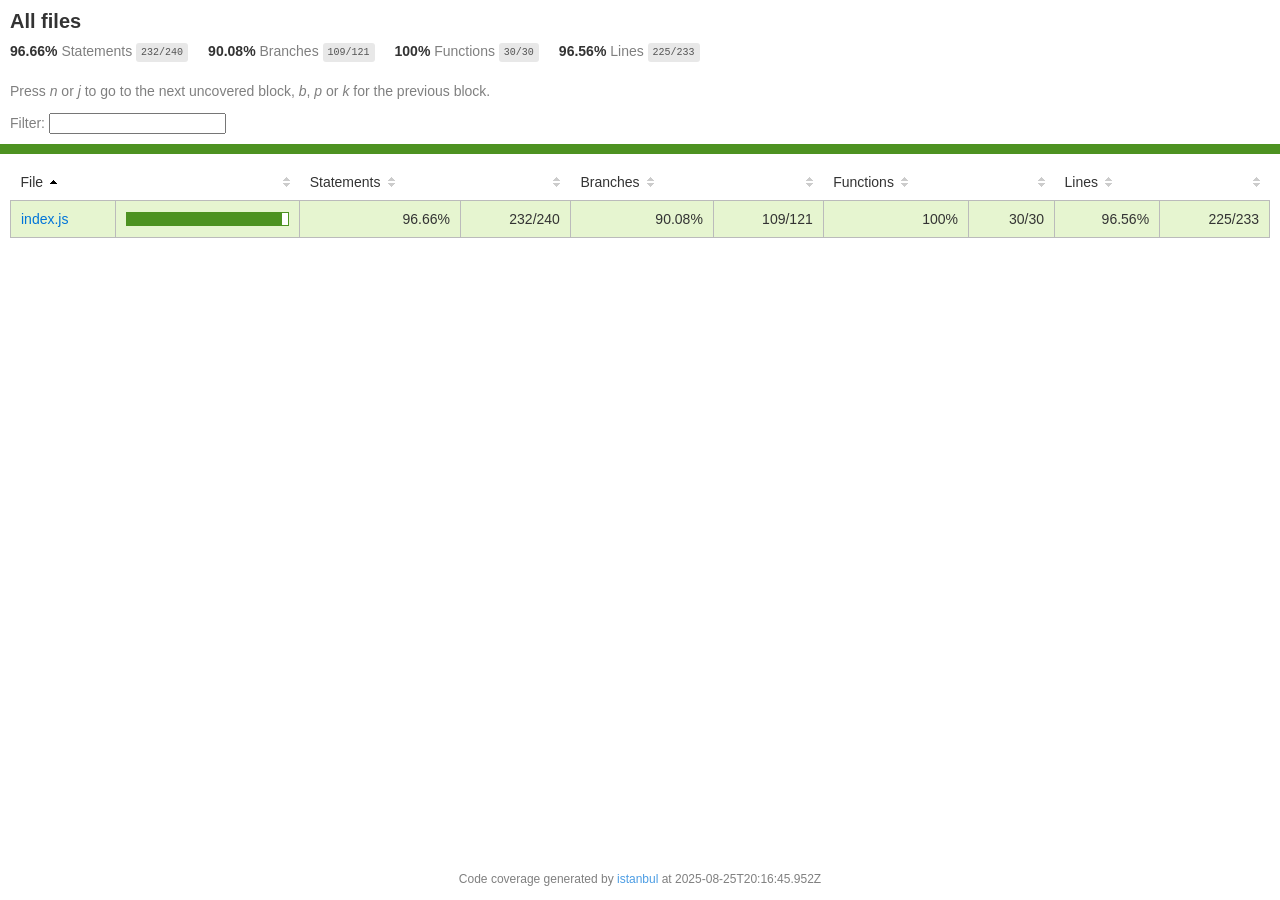
<file: BACKEND/node_modules/kareem/coverage/lcov-report/index.html>
<!doctype html>
<html lang="en">

<head>
    <title>Code coverage report for All files</title>
    <meta charset="utf-8" />
    <link rel="stylesheet" href="prettify.css" />
    <link rel="stylesheet" href="base.css" />
    <link rel="shortcut icon" type="image/x-icon" href="favicon.png" />
    <meta name="viewport" content="width=device-width, initial-scale=1" />
    <style type='text/css'>
        .coverage-summary .sorter {
            background-image: url(sort-arrow-sprite.png);
        }
    </style>
</head>
    
<body>
<div class='wrapper'>
    <div class='pad1'>
        <h1>All files</h1>
        <div class='clearfix'>
            
            <div class='fl pad1y space-right2'>
                <span class="strong">96.66% </span>
                <span class="quiet">Statements</span>
                <span class='fraction'>232/240</span>
            </div>
        
            
            <div class='fl pad1y space-right2'>
                <span class="strong">90.08% </span>
                <span class="quiet">Branches</span>
                <span class='fraction'>109/121</span>
            </div>
        
            
            <div class='fl pad1y space-right2'>
                <span class="strong">100% </span>
                <span class="quiet">Functions</span>
                <span class='fraction'>30/30</span>
            </div>
        
            
            <div class='fl pad1y space-right2'>
                <span class="strong">96.56% </span>
                <span class="quiet">Lines</span>
                <span class='fraction'>225/233</span>
            </div>
        
            
        </div>
        <p class="quiet">
            Press <em>n</em> or <em>j</em> to go to the next uncovered block, <em>b</em>, <em>p</em> or <em>k</em> for the previous block.
        </p>
        <template id="filterTemplate">
            <div class="quiet">
                Filter:
                <input type="search" id="fileSearch">
            </div>
        </template>
    </div>
    <div class='status-line high'></div>
    <div class="pad1">
<table class="coverage-summary">
<thead>
<tr>
   <th data-col="file" data-fmt="html" data-html="true" class="file">File</th>
   <th data-col="pic" data-type="number" data-fmt="html" data-html="true" class="pic"></th>
   <th data-col="statements" data-type="number" data-fmt="pct" class="pct">Statements</th>
   <th data-col="statements_raw" data-type="number" data-fmt="html" class="abs"></th>
   <th data-col="branches" data-type="number" data-fmt="pct" class="pct">Branches</th>
   <th data-col="branches_raw" data-type="number" data-fmt="html" class="abs"></th>
   <th data-col="functions" data-type="number" data-fmt="pct" class="pct">Functions</th>
   <th data-col="functions_raw" data-type="number" data-fmt="html" class="abs"></th>
   <th data-col="lines" data-type="number" data-fmt="pct" class="pct">Lines</th>
   <th data-col="lines_raw" data-type="number" data-fmt="html" class="abs"></th>
</tr>
</thead>
<tbody><tr>
	<td class="file high" data-value="index.js"><a href="index.js.html">index.js</a></td>
	<td data-value="96.66" class="pic high">
	<div class="chart"><div class="cover-fill" style="width: 96%"></div><div class="cover-empty" style="width: 4%"></div></div>
	</td>
	<td data-value="96.66" class="pct high">96.66%</td>
	<td data-value="240" class="abs high">232/240</td>
	<td data-value="90.08" class="pct high">90.08%</td>
	<td data-value="121" class="abs high">109/121</td>
	<td data-value="100" class="pct high">100%</td>
	<td data-value="30" class="abs high">30/30</td>
	<td data-value="96.56" class="pct high">96.56%</td>
	<td data-value="233" class="abs high">225/233</td>
	</tr>

</tbody>
</table>
</div>
                <div class='push'></div><!-- for sticky footer -->
            </div><!-- /wrapper -->
            <div class='footer quiet pad2 space-top1 center small'>
                Code coverage generated by
                <a href="https://istanbul.js.org/" target="_blank" rel="noopener noreferrer">istanbul</a>
                at 2025-08-25T20:16:45.952Z
            </div>
        <script src="prettify.js"></script>
        <script>
            window.onload = function () {
                prettyPrint();
            };
        </script>
        <script src="sorter.js"></script>
        <script src="block-navigation.js"></script>
    </body>
</html>
</file>
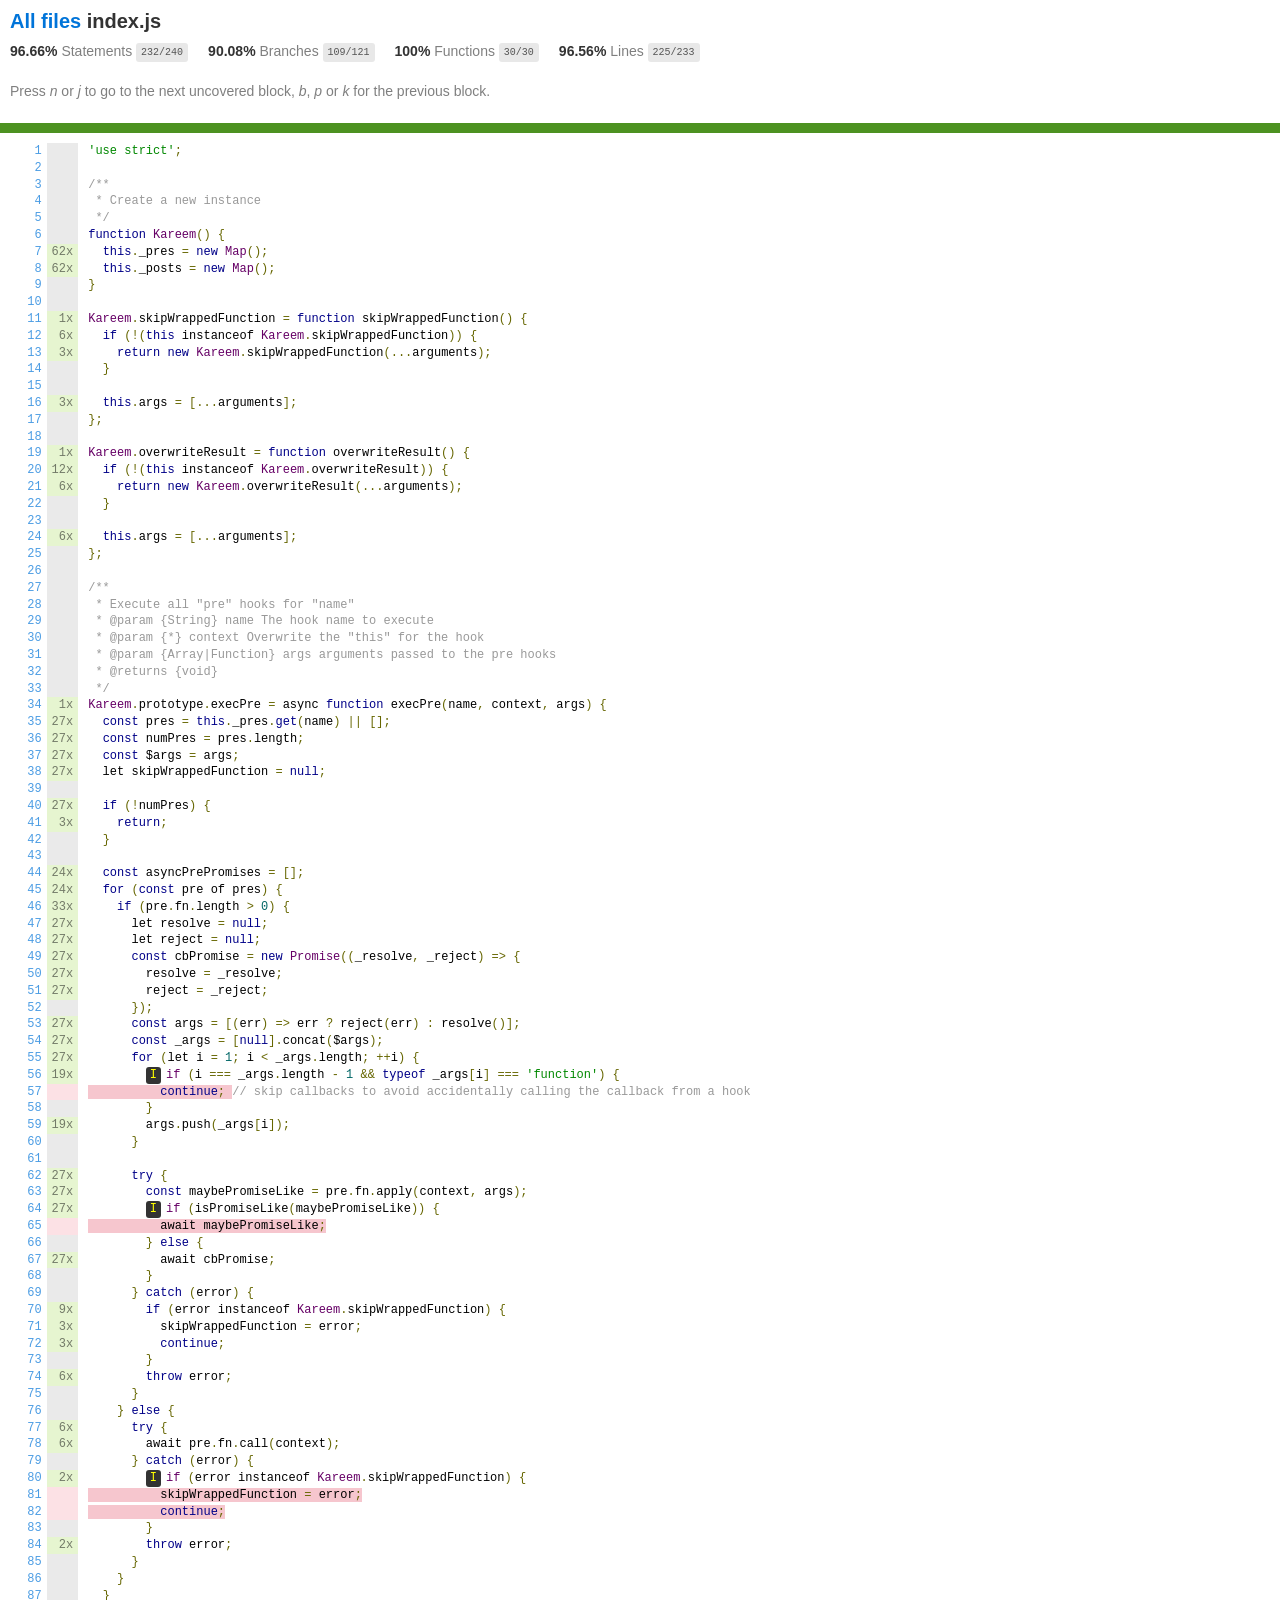
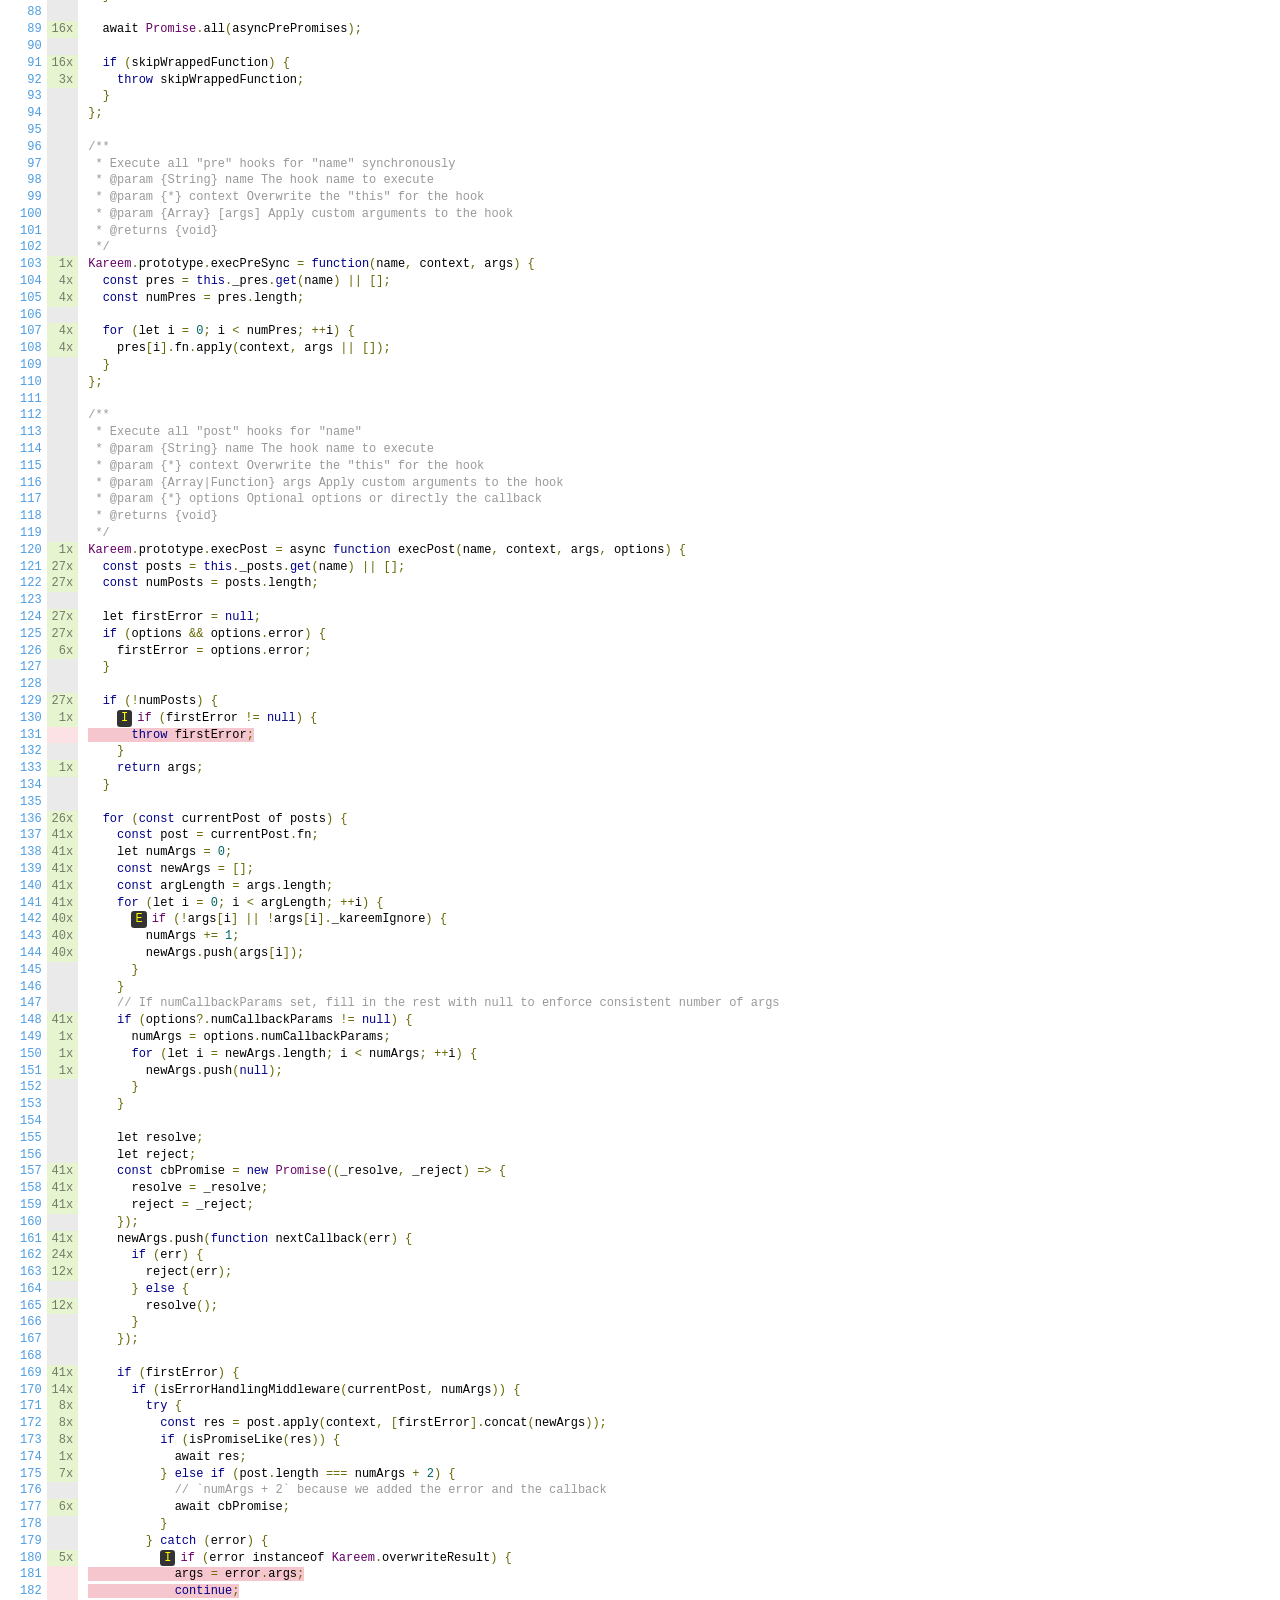
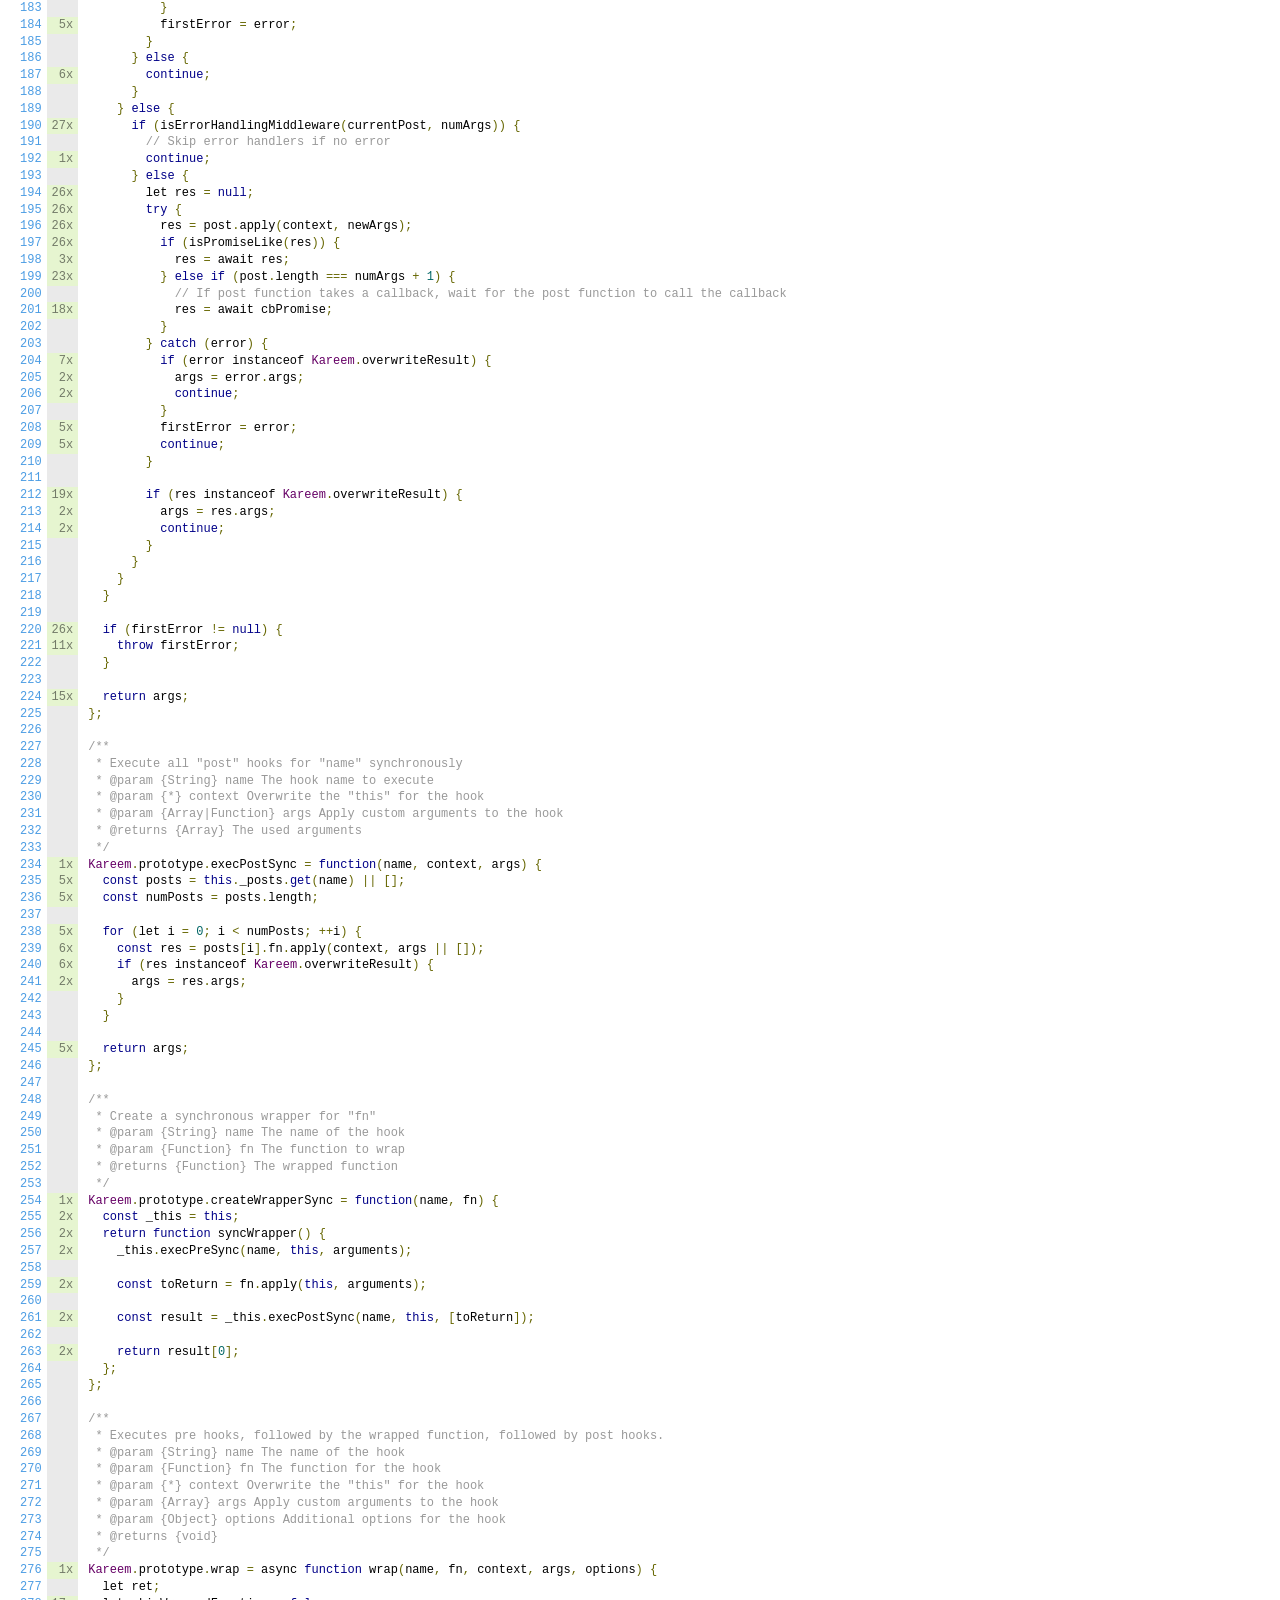
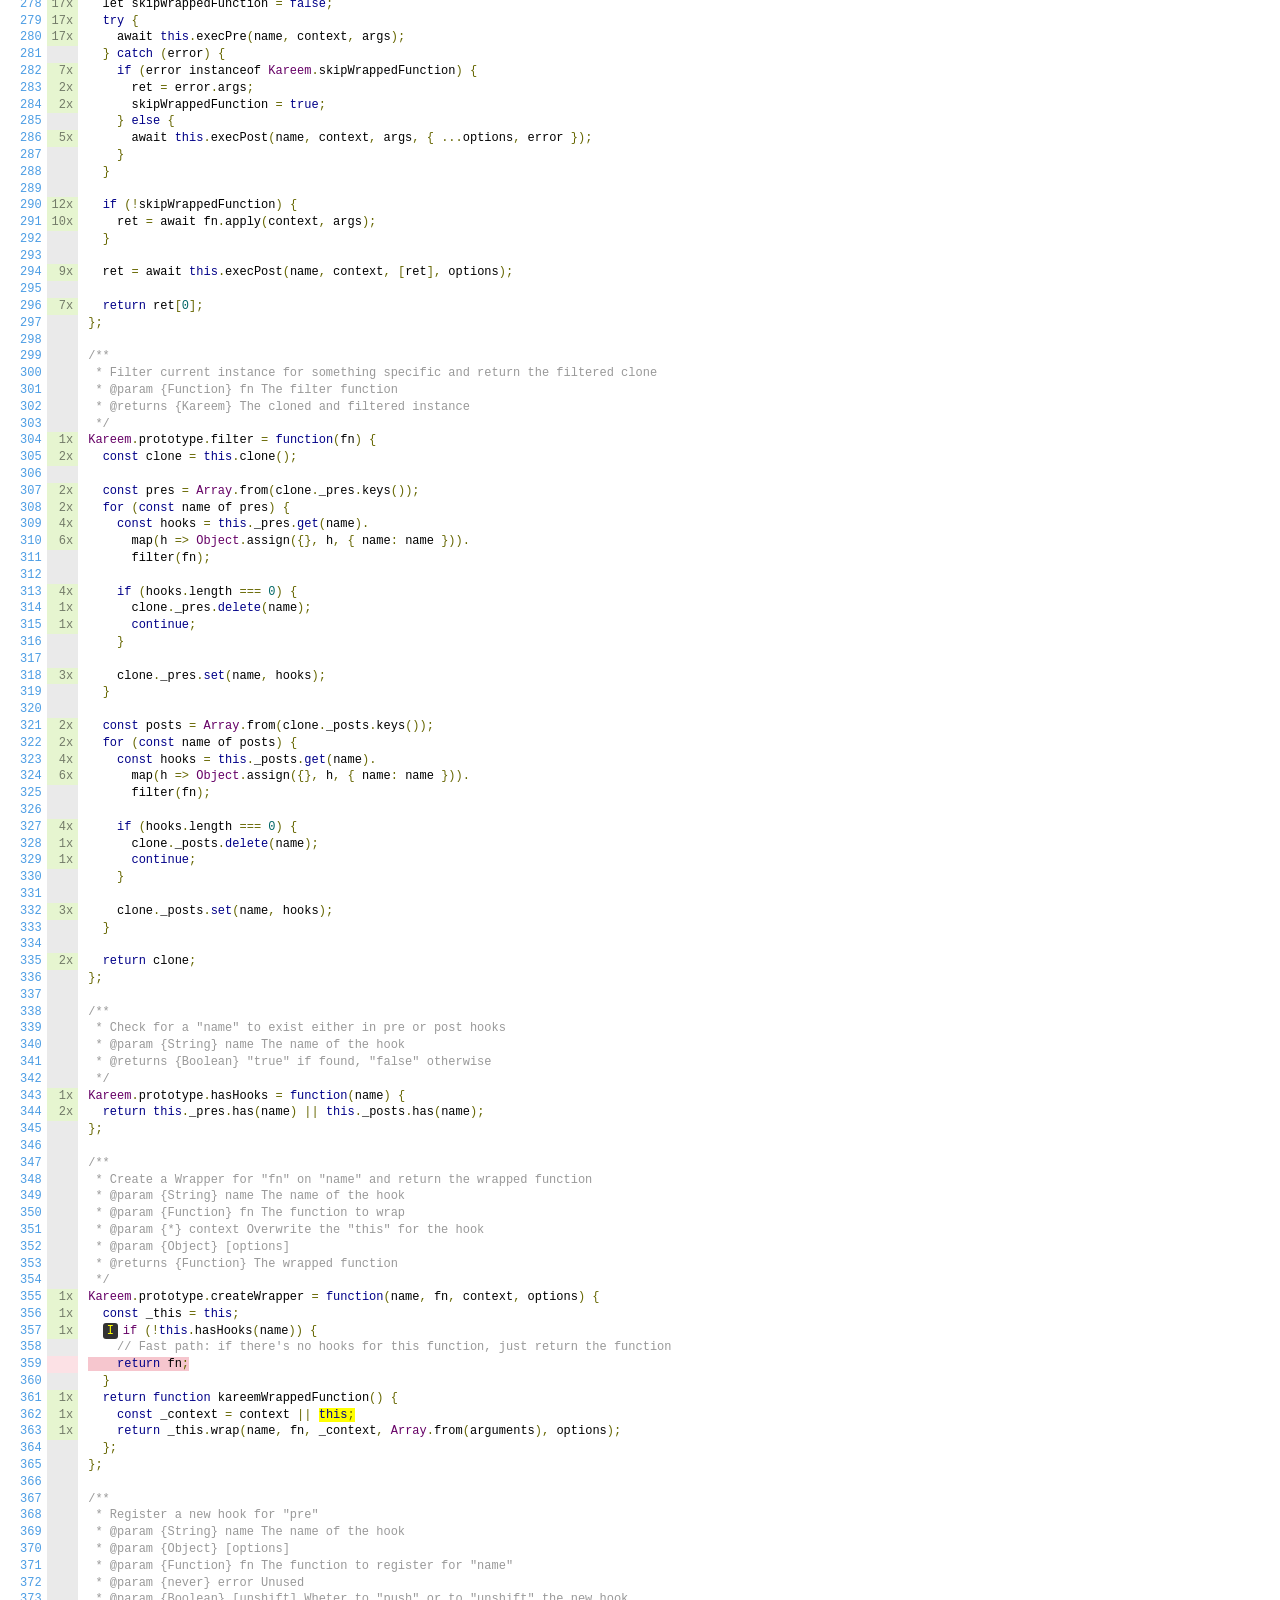
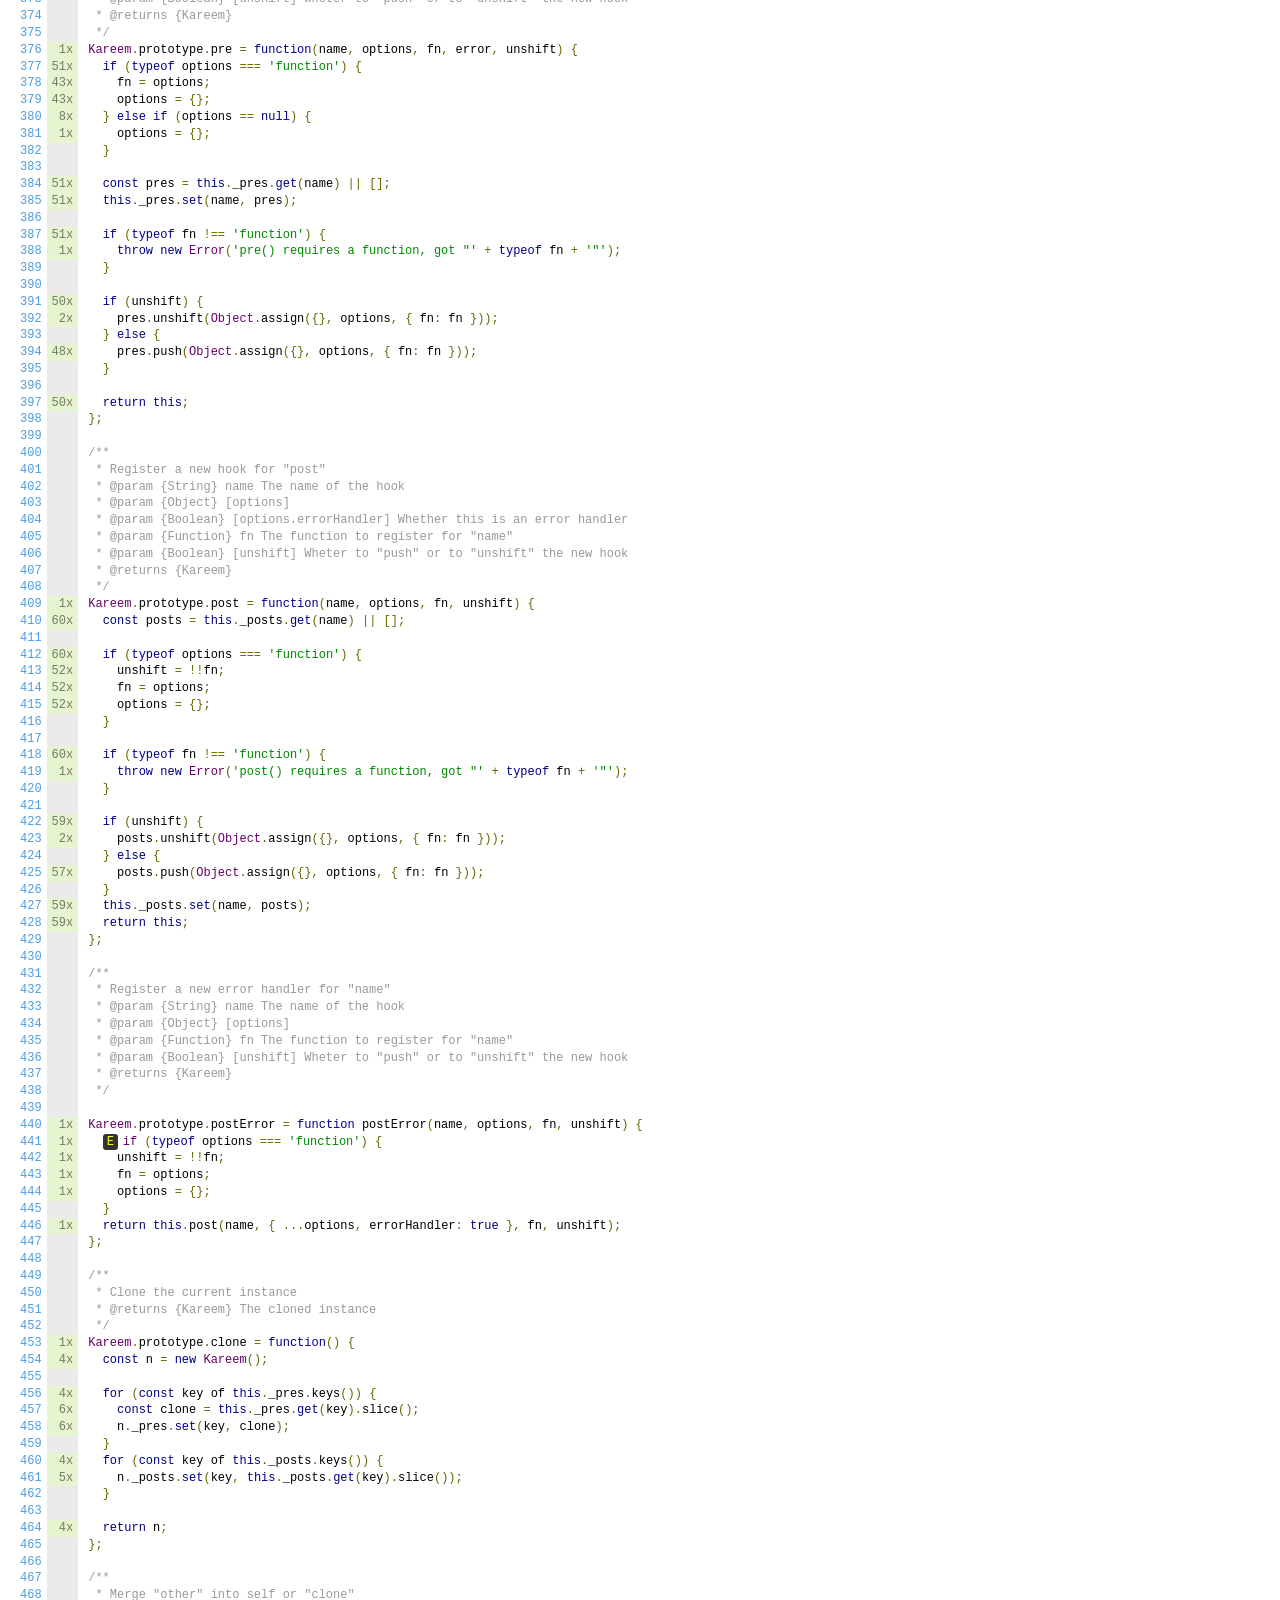
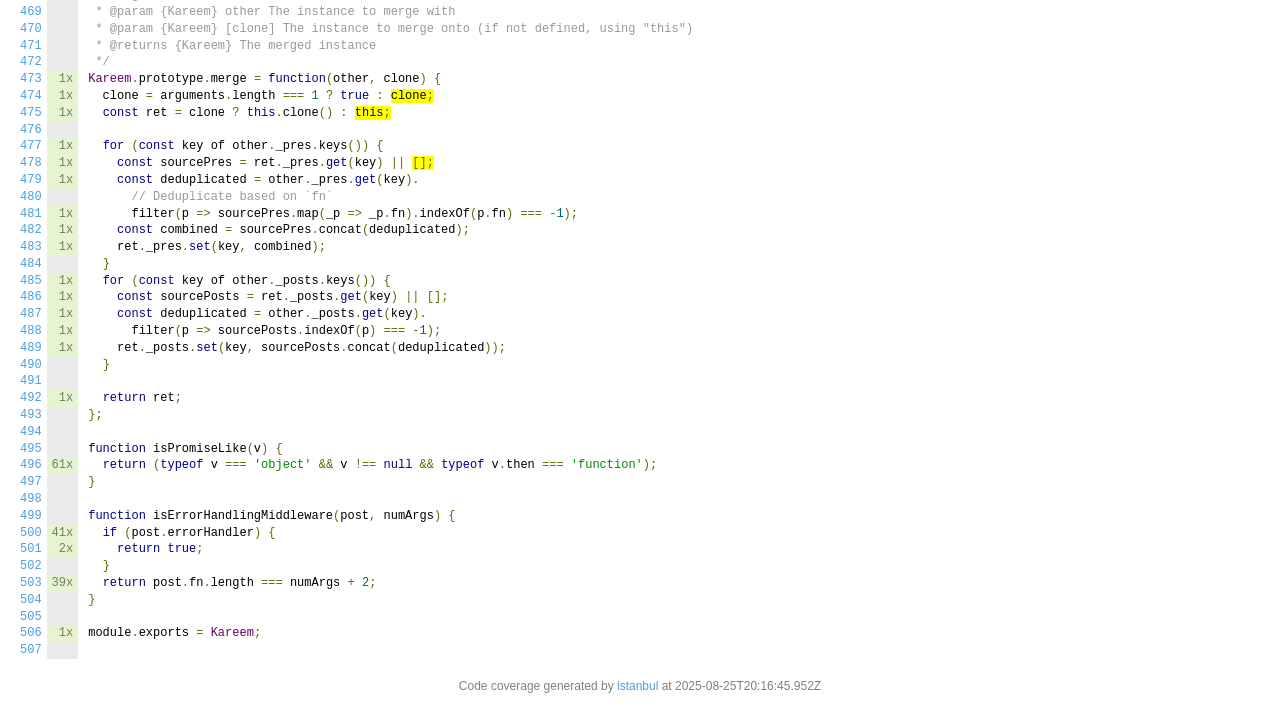
<file: BACKEND/node_modules/kareem/coverage/lcov-report/index.js.html>
<!doctype html>
<html lang="en">

<head>
    <title>Code coverage report for index.js</title>
    <meta charset="utf-8" />
    <link rel="stylesheet" href="prettify.css" />
    <link rel="stylesheet" href="base.css" />
    <link rel="shortcut icon" type="image/x-icon" href="favicon.png" />
    <meta name="viewport" content="width=device-width, initial-scale=1" />
    <style type='text/css'>
        .coverage-summary .sorter {
            background-image: url(sort-arrow-sprite.png);
        }
    </style>
</head>
    
<body>
<div class='wrapper'>
    <div class='pad1'>
        <h1><a href="index.html">All files</a> index.js</h1>
        <div class='clearfix'>
            
            <div class='fl pad1y space-right2'>
                <span class="strong">96.66% </span>
                <span class="quiet">Statements</span>
                <span class='fraction'>232/240</span>
            </div>
        
            
            <div class='fl pad1y space-right2'>
                <span class="strong">90.08% </span>
                <span class="quiet">Branches</span>
                <span class='fraction'>109/121</span>
            </div>
        
            
            <div class='fl pad1y space-right2'>
                <span class="strong">100% </span>
                <span class="quiet">Functions</span>
                <span class='fraction'>30/30</span>
            </div>
        
            
            <div class='fl pad1y space-right2'>
                <span class="strong">96.56% </span>
                <span class="quiet">Lines</span>
                <span class='fraction'>225/233</span>
            </div>
        
            
        </div>
        <p class="quiet">
            Press <em>n</em> or <em>j</em> to go to the next uncovered block, <em>b</em>, <em>p</em> or <em>k</em> for the previous block.
        </p>
        <template id="filterTemplate">
            <div class="quiet">
                Filter:
                <input type="search" id="fileSearch">
            </div>
        </template>
    </div>
    <div class='status-line high'></div>
    <pre><table class="coverage">
<tr><td class="line-count quiet"><a name='L1'></a><a href='#L1'>1</a>
<a name='L2'></a><a href='#L2'>2</a>
<a name='L3'></a><a href='#L3'>3</a>
<a name='L4'></a><a href='#L4'>4</a>
<a name='L5'></a><a href='#L5'>5</a>
<a name='L6'></a><a href='#L6'>6</a>
<a name='L7'></a><a href='#L7'>7</a>
<a name='L8'></a><a href='#L8'>8</a>
<a name='L9'></a><a href='#L9'>9</a>
<a name='L10'></a><a href='#L10'>10</a>
<a name='L11'></a><a href='#L11'>11</a>
<a name='L12'></a><a href='#L12'>12</a>
<a name='L13'></a><a href='#L13'>13</a>
<a name='L14'></a><a href='#L14'>14</a>
<a name='L15'></a><a href='#L15'>15</a>
<a name='L16'></a><a href='#L16'>16</a>
<a name='L17'></a><a href='#L17'>17</a>
<a name='L18'></a><a href='#L18'>18</a>
<a name='L19'></a><a href='#L19'>19</a>
<a name='L20'></a><a href='#L20'>20</a>
<a name='L21'></a><a href='#L21'>21</a>
<a name='L22'></a><a href='#L22'>22</a>
<a name='L23'></a><a href='#L23'>23</a>
<a name='L24'></a><a href='#L24'>24</a>
<a name='L25'></a><a href='#L25'>25</a>
<a name='L26'></a><a href='#L26'>26</a>
<a name='L27'></a><a href='#L27'>27</a>
<a name='L28'></a><a href='#L28'>28</a>
<a name='L29'></a><a href='#L29'>29</a>
<a name='L30'></a><a href='#L30'>30</a>
<a name='L31'></a><a href='#L31'>31</a>
<a name='L32'></a><a href='#L32'>32</a>
<a name='L33'></a><a href='#L33'>33</a>
<a name='L34'></a><a href='#L34'>34</a>
<a name='L35'></a><a href='#L35'>35</a>
<a name='L36'></a><a href='#L36'>36</a>
<a name='L37'></a><a href='#L37'>37</a>
<a name='L38'></a><a href='#L38'>38</a>
<a name='L39'></a><a href='#L39'>39</a>
<a name='L40'></a><a href='#L40'>40</a>
<a name='L41'></a><a href='#L41'>41</a>
<a name='L42'></a><a href='#L42'>42</a>
<a name='L43'></a><a href='#L43'>43</a>
<a name='L44'></a><a href='#L44'>44</a>
<a name='L45'></a><a href='#L45'>45</a>
<a name='L46'></a><a href='#L46'>46</a>
<a name='L47'></a><a href='#L47'>47</a>
<a name='L48'></a><a href='#L48'>48</a>
<a name='L49'></a><a href='#L49'>49</a>
<a name='L50'></a><a href='#L50'>50</a>
<a name='L51'></a><a href='#L51'>51</a>
<a name='L52'></a><a href='#L52'>52</a>
<a name='L53'></a><a href='#L53'>53</a>
<a name='L54'></a><a href='#L54'>54</a>
<a name='L55'></a><a href='#L55'>55</a>
<a name='L56'></a><a href='#L56'>56</a>
<a name='L57'></a><a href='#L57'>57</a>
<a name='L58'></a><a href='#L58'>58</a>
<a name='L59'></a><a href='#L59'>59</a>
<a name='L60'></a><a href='#L60'>60</a>
<a name='L61'></a><a href='#L61'>61</a>
<a name='L62'></a><a href='#L62'>62</a>
<a name='L63'></a><a href='#L63'>63</a>
<a name='L64'></a><a href='#L64'>64</a>
<a name='L65'></a><a href='#L65'>65</a>
<a name='L66'></a><a href='#L66'>66</a>
<a name='L67'></a><a href='#L67'>67</a>
<a name='L68'></a><a href='#L68'>68</a>
<a name='L69'></a><a href='#L69'>69</a>
<a name='L70'></a><a href='#L70'>70</a>
<a name='L71'></a><a href='#L71'>71</a>
<a name='L72'></a><a href='#L72'>72</a>
<a name='L73'></a><a href='#L73'>73</a>
<a name='L74'></a><a href='#L74'>74</a>
<a name='L75'></a><a href='#L75'>75</a>
<a name='L76'></a><a href='#L76'>76</a>
<a name='L77'></a><a href='#L77'>77</a>
<a name='L78'></a><a href='#L78'>78</a>
<a name='L79'></a><a href='#L79'>79</a>
<a name='L80'></a><a href='#L80'>80</a>
<a name='L81'></a><a href='#L81'>81</a>
<a name='L82'></a><a href='#L82'>82</a>
<a name='L83'></a><a href='#L83'>83</a>
<a name='L84'></a><a href='#L84'>84</a>
<a name='L85'></a><a href='#L85'>85</a>
<a name='L86'></a><a href='#L86'>86</a>
<a name='L87'></a><a href='#L87'>87</a>
<a name='L88'></a><a href='#L88'>88</a>
<a name='L89'></a><a href='#L89'>89</a>
<a name='L90'></a><a href='#L90'>90</a>
<a name='L91'></a><a href='#L91'>91</a>
<a name='L92'></a><a href='#L92'>92</a>
<a name='L93'></a><a href='#L93'>93</a>
<a name='L94'></a><a href='#L94'>94</a>
<a name='L95'></a><a href='#L95'>95</a>
<a name='L96'></a><a href='#L96'>96</a>
<a name='L97'></a><a href='#L97'>97</a>
<a name='L98'></a><a href='#L98'>98</a>
<a name='L99'></a><a href='#L99'>99</a>
<a name='L100'></a><a href='#L100'>100</a>
<a name='L101'></a><a href='#L101'>101</a>
<a name='L102'></a><a href='#L102'>102</a>
<a name='L103'></a><a href='#L103'>103</a>
<a name='L104'></a><a href='#L104'>104</a>
<a name='L105'></a><a href='#L105'>105</a>
<a name='L106'></a><a href='#L106'>106</a>
<a name='L107'></a><a href='#L107'>107</a>
<a name='L108'></a><a href='#L108'>108</a>
<a name='L109'></a><a href='#L109'>109</a>
<a name='L110'></a><a href='#L110'>110</a>
<a name='L111'></a><a href='#L111'>111</a>
<a name='L112'></a><a href='#L112'>112</a>
<a name='L113'></a><a href='#L113'>113</a>
<a name='L114'></a><a href='#L114'>114</a>
<a name='L115'></a><a href='#L115'>115</a>
<a name='L116'></a><a href='#L116'>116</a>
<a name='L117'></a><a href='#L117'>117</a>
<a name='L118'></a><a href='#L118'>118</a>
<a name='L119'></a><a href='#L119'>119</a>
<a name='L120'></a><a href='#L120'>120</a>
<a name='L121'></a><a href='#L121'>121</a>
<a name='L122'></a><a href='#L122'>122</a>
<a name='L123'></a><a href='#L123'>123</a>
<a name='L124'></a><a href='#L124'>124</a>
<a name='L125'></a><a href='#L125'>125</a>
<a name='L126'></a><a href='#L126'>126</a>
<a name='L127'></a><a href='#L127'>127</a>
<a name='L128'></a><a href='#L128'>128</a>
<a name='L129'></a><a href='#L129'>129</a>
<a name='L130'></a><a href='#L130'>130</a>
<a name='L131'></a><a href='#L131'>131</a>
<a name='L132'></a><a href='#L132'>132</a>
<a name='L133'></a><a href='#L133'>133</a>
<a name='L134'></a><a href='#L134'>134</a>
<a name='L135'></a><a href='#L135'>135</a>
<a name='L136'></a><a href='#L136'>136</a>
<a name='L137'></a><a href='#L137'>137</a>
<a name='L138'></a><a href='#L138'>138</a>
<a name='L139'></a><a href='#L139'>139</a>
<a name='L140'></a><a href='#L140'>140</a>
<a name='L141'></a><a href='#L141'>141</a>
<a name='L142'></a><a href='#L142'>142</a>
<a name='L143'></a><a href='#L143'>143</a>
<a name='L144'></a><a href='#L144'>144</a>
<a name='L145'></a><a href='#L145'>145</a>
<a name='L146'></a><a href='#L146'>146</a>
<a name='L147'></a><a href='#L147'>147</a>
<a name='L148'></a><a href='#L148'>148</a>
<a name='L149'></a><a href='#L149'>149</a>
<a name='L150'></a><a href='#L150'>150</a>
<a name='L151'></a><a href='#L151'>151</a>
<a name='L152'></a><a href='#L152'>152</a>
<a name='L153'></a><a href='#L153'>153</a>
<a name='L154'></a><a href='#L154'>154</a>
<a name='L155'></a><a href='#L155'>155</a>
<a name='L156'></a><a href='#L156'>156</a>
<a name='L157'></a><a href='#L157'>157</a>
<a name='L158'></a><a href='#L158'>158</a>
<a name='L159'></a><a href='#L159'>159</a>
<a name='L160'></a><a href='#L160'>160</a>
<a name='L161'></a><a href='#L161'>161</a>
<a name='L162'></a><a href='#L162'>162</a>
<a name='L163'></a><a href='#L163'>163</a>
<a name='L164'></a><a href='#L164'>164</a>
<a name='L165'></a><a href='#L165'>165</a>
<a name='L166'></a><a href='#L166'>166</a>
<a name='L167'></a><a href='#L167'>167</a>
<a name='L168'></a><a href='#L168'>168</a>
<a name='L169'></a><a href='#L169'>169</a>
<a name='L170'></a><a href='#L170'>170</a>
<a name='L171'></a><a href='#L171'>171</a>
<a name='L172'></a><a href='#L172'>172</a>
<a name='L173'></a><a href='#L173'>173</a>
<a name='L174'></a><a href='#L174'>174</a>
<a name='L175'></a><a href='#L175'>175</a>
<a name='L176'></a><a href='#L176'>176</a>
<a name='L177'></a><a href='#L177'>177</a>
<a name='L178'></a><a href='#L178'>178</a>
<a name='L179'></a><a href='#L179'>179</a>
<a name='L180'></a><a href='#L180'>180</a>
<a name='L181'></a><a href='#L181'>181</a>
<a name='L182'></a><a href='#L182'>182</a>
<a name='L183'></a><a href='#L183'>183</a>
<a name='L184'></a><a href='#L184'>184</a>
<a name='L185'></a><a href='#L185'>185</a>
<a name='L186'></a><a href='#L186'>186</a>
<a name='L187'></a><a href='#L187'>187</a>
<a name='L188'></a><a href='#L188'>188</a>
<a name='L189'></a><a href='#L189'>189</a>
<a name='L190'></a><a href='#L190'>190</a>
<a name='L191'></a><a href='#L191'>191</a>
<a name='L192'></a><a href='#L192'>192</a>
<a name='L193'></a><a href='#L193'>193</a>
<a name='L194'></a><a href='#L194'>194</a>
<a name='L195'></a><a href='#L195'>195</a>
<a name='L196'></a><a href='#L196'>196</a>
<a name='L197'></a><a href='#L197'>197</a>
<a name='L198'></a><a href='#L198'>198</a>
<a name='L199'></a><a href='#L199'>199</a>
<a name='L200'></a><a href='#L200'>200</a>
<a name='L201'></a><a href='#L201'>201</a>
<a name='L202'></a><a href='#L202'>202</a>
<a name='L203'></a><a href='#L203'>203</a>
<a name='L204'></a><a href='#L204'>204</a>
<a name='L205'></a><a href='#L205'>205</a>
<a name='L206'></a><a href='#L206'>206</a>
<a name='L207'></a><a href='#L207'>207</a>
<a name='L208'></a><a href='#L208'>208</a>
<a name='L209'></a><a href='#L209'>209</a>
<a name='L210'></a><a href='#L210'>210</a>
<a name='L211'></a><a href='#L211'>211</a>
<a name='L212'></a><a href='#L212'>212</a>
<a name='L213'></a><a href='#L213'>213</a>
<a name='L214'></a><a href='#L214'>214</a>
<a name='L215'></a><a href='#L215'>215</a>
<a name='L216'></a><a href='#L216'>216</a>
<a name='L217'></a><a href='#L217'>217</a>
<a name='L218'></a><a href='#L218'>218</a>
<a name='L219'></a><a href='#L219'>219</a>
<a name='L220'></a><a href='#L220'>220</a>
<a name='L221'></a><a href='#L221'>221</a>
<a name='L222'></a><a href='#L222'>222</a>
<a name='L223'></a><a href='#L223'>223</a>
<a name='L224'></a><a href='#L224'>224</a>
<a name='L225'></a><a href='#L225'>225</a>
<a name='L226'></a><a href='#L226'>226</a>
<a name='L227'></a><a href='#L227'>227</a>
<a name='L228'></a><a href='#L228'>228</a>
<a name='L229'></a><a href='#L229'>229</a>
<a name='L230'></a><a href='#L230'>230</a>
<a name='L231'></a><a href='#L231'>231</a>
<a name='L232'></a><a href='#L232'>232</a>
<a name='L233'></a><a href='#L233'>233</a>
<a name='L234'></a><a href='#L234'>234</a>
<a name='L235'></a><a href='#L235'>235</a>
<a name='L236'></a><a href='#L236'>236</a>
<a name='L237'></a><a href='#L237'>237</a>
<a name='L238'></a><a href='#L238'>238</a>
<a name='L239'></a><a href='#L239'>239</a>
<a name='L240'></a><a href='#L240'>240</a>
<a name='L241'></a><a href='#L241'>241</a>
<a name='L242'></a><a href='#L242'>242</a>
<a name='L243'></a><a href='#L243'>243</a>
<a name='L244'></a><a href='#L244'>244</a>
<a name='L245'></a><a href='#L245'>245</a>
<a name='L246'></a><a href='#L246'>246</a>
<a name='L247'></a><a href='#L247'>247</a>
<a name='L248'></a><a href='#L248'>248</a>
<a name='L249'></a><a href='#L249'>249</a>
<a name='L250'></a><a href='#L250'>250</a>
<a name='L251'></a><a href='#L251'>251</a>
<a name='L252'></a><a href='#L252'>252</a>
<a name='L253'></a><a href='#L253'>253</a>
<a name='L254'></a><a href='#L254'>254</a>
<a name='L255'></a><a href='#L255'>255</a>
<a name='L256'></a><a href='#L256'>256</a>
<a name='L257'></a><a href='#L257'>257</a>
<a name='L258'></a><a href='#L258'>258</a>
<a name='L259'></a><a href='#L259'>259</a>
<a name='L260'></a><a href='#L260'>260</a>
<a name='L261'></a><a href='#L261'>261</a>
<a name='L262'></a><a href='#L262'>262</a>
<a name='L263'></a><a href='#L263'>263</a>
<a name='L264'></a><a href='#L264'>264</a>
<a name='L265'></a><a href='#L265'>265</a>
<a name='L266'></a><a href='#L266'>266</a>
<a name='L267'></a><a href='#L267'>267</a>
<a name='L268'></a><a href='#L268'>268</a>
<a name='L269'></a><a href='#L269'>269</a>
<a name='L270'></a><a href='#L270'>270</a>
<a name='L271'></a><a href='#L271'>271</a>
<a name='L272'></a><a href='#L272'>272</a>
<a name='L273'></a><a href='#L273'>273</a>
<a name='L274'></a><a href='#L274'>274</a>
<a name='L275'></a><a href='#L275'>275</a>
<a name='L276'></a><a href='#L276'>276</a>
<a name='L277'></a><a href='#L277'>277</a>
<a name='L278'></a><a href='#L278'>278</a>
<a name='L279'></a><a href='#L279'>279</a>
<a name='L280'></a><a href='#L280'>280</a>
<a name='L281'></a><a href='#L281'>281</a>
<a name='L282'></a><a href='#L282'>282</a>
<a name='L283'></a><a href='#L283'>283</a>
<a name='L284'></a><a href='#L284'>284</a>
<a name='L285'></a><a href='#L285'>285</a>
<a name='L286'></a><a href='#L286'>286</a>
<a name='L287'></a><a href='#L287'>287</a>
<a name='L288'></a><a href='#L288'>288</a>
<a name='L289'></a><a href='#L289'>289</a>
<a name='L290'></a><a href='#L290'>290</a>
<a name='L291'></a><a href='#L291'>291</a>
<a name='L292'></a><a href='#L292'>292</a>
<a name='L293'></a><a href='#L293'>293</a>
<a name='L294'></a><a href='#L294'>294</a>
<a name='L295'></a><a href='#L295'>295</a>
<a name='L296'></a><a href='#L296'>296</a>
<a name='L297'></a><a href='#L297'>297</a>
<a name='L298'></a><a href='#L298'>298</a>
<a name='L299'></a><a href='#L299'>299</a>
<a name='L300'></a><a href='#L300'>300</a>
<a name='L301'></a><a href='#L301'>301</a>
<a name='L302'></a><a href='#L302'>302</a>
<a name='L303'></a><a href='#L303'>303</a>
<a name='L304'></a><a href='#L304'>304</a>
<a name='L305'></a><a href='#L305'>305</a>
<a name='L306'></a><a href='#L306'>306</a>
<a name='L307'></a><a href='#L307'>307</a>
<a name='L308'></a><a href='#L308'>308</a>
<a name='L309'></a><a href='#L309'>309</a>
<a name='L310'></a><a href='#L310'>310</a>
<a name='L311'></a><a href='#L311'>311</a>
<a name='L312'></a><a href='#L312'>312</a>
<a name='L313'></a><a href='#L313'>313</a>
<a name='L314'></a><a href='#L314'>314</a>
<a name='L315'></a><a href='#L315'>315</a>
<a name='L316'></a><a href='#L316'>316</a>
<a name='L317'></a><a href='#L317'>317</a>
<a name='L318'></a><a href='#L318'>318</a>
<a name='L319'></a><a href='#L319'>319</a>
<a name='L320'></a><a href='#L320'>320</a>
<a name='L321'></a><a href='#L321'>321</a>
<a name='L322'></a><a href='#L322'>322</a>
<a name='L323'></a><a href='#L323'>323</a>
<a name='L324'></a><a href='#L324'>324</a>
<a name='L325'></a><a href='#L325'>325</a>
<a name='L326'></a><a href='#L326'>326</a>
<a name='L327'></a><a href='#L327'>327</a>
<a name='L328'></a><a href='#L328'>328</a>
<a name='L329'></a><a href='#L329'>329</a>
<a name='L330'></a><a href='#L330'>330</a>
<a name='L331'></a><a href='#L331'>331</a>
<a name='L332'></a><a href='#L332'>332</a>
<a name='L333'></a><a href='#L333'>333</a>
<a name='L334'></a><a href='#L334'>334</a>
<a name='L335'></a><a href='#L335'>335</a>
<a name='L336'></a><a href='#L336'>336</a>
<a name='L337'></a><a href='#L337'>337</a>
<a name='L338'></a><a href='#L338'>338</a>
<a name='L339'></a><a href='#L339'>339</a>
<a name='L340'></a><a href='#L340'>340</a>
<a name='L341'></a><a href='#L341'>341</a>
<a name='L342'></a><a href='#L342'>342</a>
<a name='L343'></a><a href='#L343'>343</a>
<a name='L344'></a><a href='#L344'>344</a>
<a name='L345'></a><a href='#L345'>345</a>
<a name='L346'></a><a href='#L346'>346</a>
<a name='L347'></a><a href='#L347'>347</a>
<a name='L348'></a><a href='#L348'>348</a>
<a name='L349'></a><a href='#L349'>349</a>
<a name='L350'></a><a href='#L350'>350</a>
<a name='L351'></a><a href='#L351'>351</a>
<a name='L352'></a><a href='#L352'>352</a>
<a name='L353'></a><a href='#L353'>353</a>
<a name='L354'></a><a href='#L354'>354</a>
<a name='L355'></a><a href='#L355'>355</a>
<a name='L356'></a><a href='#L356'>356</a>
<a name='L357'></a><a href='#L357'>357</a>
<a name='L358'></a><a href='#L358'>358</a>
<a name='L359'></a><a href='#L359'>359</a>
<a name='L360'></a><a href='#L360'>360</a>
<a name='L361'></a><a href='#L361'>361</a>
<a name='L362'></a><a href='#L362'>362</a>
<a name='L363'></a><a href='#L363'>363</a>
<a name='L364'></a><a href='#L364'>364</a>
<a name='L365'></a><a href='#L365'>365</a>
<a name='L366'></a><a href='#L366'>366</a>
<a name='L367'></a><a href='#L367'>367</a>
<a name='L368'></a><a href='#L368'>368</a>
<a name='L369'></a><a href='#L369'>369</a>
<a name='L370'></a><a href='#L370'>370</a>
<a name='L371'></a><a href='#L371'>371</a>
<a name='L372'></a><a href='#L372'>372</a>
<a name='L373'></a><a href='#L373'>373</a>
<a name='L374'></a><a href='#L374'>374</a>
<a name='L375'></a><a href='#L375'>375</a>
<a name='L376'></a><a href='#L376'>376</a>
<a name='L377'></a><a href='#L377'>377</a>
<a name='L378'></a><a href='#L378'>378</a>
<a name='L379'></a><a href='#L379'>379</a>
<a name='L380'></a><a href='#L380'>380</a>
<a name='L381'></a><a href='#L381'>381</a>
<a name='L382'></a><a href='#L382'>382</a>
<a name='L383'></a><a href='#L383'>383</a>
<a name='L384'></a><a href='#L384'>384</a>
<a name='L385'></a><a href='#L385'>385</a>
<a name='L386'></a><a href='#L386'>386</a>
<a name='L387'></a><a href='#L387'>387</a>
<a name='L388'></a><a href='#L388'>388</a>
<a name='L389'></a><a href='#L389'>389</a>
<a name='L390'></a><a href='#L390'>390</a>
<a name='L391'></a><a href='#L391'>391</a>
<a name='L392'></a><a href='#L392'>392</a>
<a name='L393'></a><a href='#L393'>393</a>
<a name='L394'></a><a href='#L394'>394</a>
<a name='L395'></a><a href='#L395'>395</a>
<a name='L396'></a><a href='#L396'>396</a>
<a name='L397'></a><a href='#L397'>397</a>
<a name='L398'></a><a href='#L398'>398</a>
<a name='L399'></a><a href='#L399'>399</a>
<a name='L400'></a><a href='#L400'>400</a>
<a name='L401'></a><a href='#L401'>401</a>
<a name='L402'></a><a href='#L402'>402</a>
<a name='L403'></a><a href='#L403'>403</a>
<a name='L404'></a><a href='#L404'>404</a>
<a name='L405'></a><a href='#L405'>405</a>
<a name='L406'></a><a href='#L406'>406</a>
<a name='L407'></a><a href='#L407'>407</a>
<a name='L408'></a><a href='#L408'>408</a>
<a name='L409'></a><a href='#L409'>409</a>
<a name='L410'></a><a href='#L410'>410</a>
<a name='L411'></a><a href='#L411'>411</a>
<a name='L412'></a><a href='#L412'>412</a>
<a name='L413'></a><a href='#L413'>413</a>
<a name='L414'></a><a href='#L414'>414</a>
<a name='L415'></a><a href='#L415'>415</a>
<a name='L416'></a><a href='#L416'>416</a>
<a name='L417'></a><a href='#L417'>417</a>
<a name='L418'></a><a href='#L418'>418</a>
<a name='L419'></a><a href='#L419'>419</a>
<a name='L420'></a><a href='#L420'>420</a>
<a name='L421'></a><a href='#L421'>421</a>
<a name='L422'></a><a href='#L422'>422</a>
<a name='L423'></a><a href='#L423'>423</a>
<a name='L424'></a><a href='#L424'>424</a>
<a name='L425'></a><a href='#L425'>425</a>
<a name='L426'></a><a href='#L426'>426</a>
<a name='L427'></a><a href='#L427'>427</a>
<a name='L428'></a><a href='#L428'>428</a>
<a name='L429'></a><a href='#L429'>429</a>
<a name='L430'></a><a href='#L430'>430</a>
<a name='L431'></a><a href='#L431'>431</a>
<a name='L432'></a><a href='#L432'>432</a>
<a name='L433'></a><a href='#L433'>433</a>
<a name='L434'></a><a href='#L434'>434</a>
<a name='L435'></a><a href='#L435'>435</a>
<a name='L436'></a><a href='#L436'>436</a>
<a name='L437'></a><a href='#L437'>437</a>
<a name='L438'></a><a href='#L438'>438</a>
<a name='L439'></a><a href='#L439'>439</a>
<a name='L440'></a><a href='#L440'>440</a>
<a name='L441'></a><a href='#L441'>441</a>
<a name='L442'></a><a href='#L442'>442</a>
<a name='L443'></a><a href='#L443'>443</a>
<a name='L444'></a><a href='#L444'>444</a>
<a name='L445'></a><a href='#L445'>445</a>
<a name='L446'></a><a href='#L446'>446</a>
<a name='L447'></a><a href='#L447'>447</a>
<a name='L448'></a><a href='#L448'>448</a>
<a name='L449'></a><a href='#L449'>449</a>
<a name='L450'></a><a href='#L450'>450</a>
<a name='L451'></a><a href='#L451'>451</a>
<a name='L452'></a><a href='#L452'>452</a>
<a name='L453'></a><a href='#L453'>453</a>
<a name='L454'></a><a href='#L454'>454</a>
<a name='L455'></a><a href='#L455'>455</a>
<a name='L456'></a><a href='#L456'>456</a>
<a name='L457'></a><a href='#L457'>457</a>
<a name='L458'></a><a href='#L458'>458</a>
<a name='L459'></a><a href='#L459'>459</a>
<a name='L460'></a><a href='#L460'>460</a>
<a name='L461'></a><a href='#L461'>461</a>
<a name='L462'></a><a href='#L462'>462</a>
<a name='L463'></a><a href='#L463'>463</a>
<a name='L464'></a><a href='#L464'>464</a>
<a name='L465'></a><a href='#L465'>465</a>
<a name='L466'></a><a href='#L466'>466</a>
<a name='L467'></a><a href='#L467'>467</a>
<a name='L468'></a><a href='#L468'>468</a>
<a name='L469'></a><a href='#L469'>469</a>
<a name='L470'></a><a href='#L470'>470</a>
<a name='L471'></a><a href='#L471'>471</a>
<a name='L472'></a><a href='#L472'>472</a>
<a name='L473'></a><a href='#L473'>473</a>
<a name='L474'></a><a href='#L474'>474</a>
<a name='L475'></a><a href='#L475'>475</a>
<a name='L476'></a><a href='#L476'>476</a>
<a name='L477'></a><a href='#L477'>477</a>
<a name='L478'></a><a href='#L478'>478</a>
<a name='L479'></a><a href='#L479'>479</a>
<a name='L480'></a><a href='#L480'>480</a>
<a name='L481'></a><a href='#L481'>481</a>
<a name='L482'></a><a href='#L482'>482</a>
<a name='L483'></a><a href='#L483'>483</a>
<a name='L484'></a><a href='#L484'>484</a>
<a name='L485'></a><a href='#L485'>485</a>
<a name='L486'></a><a href='#L486'>486</a>
<a name='L487'></a><a href='#L487'>487</a>
<a name='L488'></a><a href='#L488'>488</a>
<a name='L489'></a><a href='#L489'>489</a>
<a name='L490'></a><a href='#L490'>490</a>
<a name='L491'></a><a href='#L491'>491</a>
<a name='L492'></a><a href='#L492'>492</a>
<a name='L493'></a><a href='#L493'>493</a>
<a name='L494'></a><a href='#L494'>494</a>
<a name='L495'></a><a href='#L495'>495</a>
<a name='L496'></a><a href='#L496'>496</a>
<a name='L497'></a><a href='#L497'>497</a>
<a name='L498'></a><a href='#L498'>498</a>
<a name='L499'></a><a href='#L499'>499</a>
<a name='L500'></a><a href='#L500'>500</a>
<a name='L501'></a><a href='#L501'>501</a>
<a name='L502'></a><a href='#L502'>502</a>
<a name='L503'></a><a href='#L503'>503</a>
<a name='L504'></a><a href='#L504'>504</a>
<a name='L505'></a><a href='#L505'>505</a>
<a name='L506'></a><a href='#L506'>506</a>
<a name='L507'></a><a href='#L507'>507</a></td><td class="line-coverage quiet"><span class="cline-any cline-neutral">&nbsp;</span>
<span class="cline-any cline-neutral">&nbsp;</span>
<span class="cline-any cline-neutral">&nbsp;</span>
<span class="cline-any cline-neutral">&nbsp;</span>
<span class="cline-any cline-neutral">&nbsp;</span>
<span class="cline-any cline-neutral">&nbsp;</span>
<span class="cline-any cline-yes">62x</span>
<span class="cline-any cline-yes">62x</span>
<span class="cline-any cline-neutral">&nbsp;</span>
<span class="cline-any cline-neutral">&nbsp;</span>
<span class="cline-any cline-yes">1x</span>
<span class="cline-any cline-yes">6x</span>
<span class="cline-any cline-yes">3x</span>
<span class="cline-any cline-neutral">&nbsp;</span>
<span class="cline-any cline-neutral">&nbsp;</span>
<span class="cline-any cline-yes">3x</span>
<span class="cline-any cline-neutral">&nbsp;</span>
<span class="cline-any cline-neutral">&nbsp;</span>
<span class="cline-any cline-yes">1x</span>
<span class="cline-any cline-yes">12x</span>
<span class="cline-any cline-yes">6x</span>
<span class="cline-any cline-neutral">&nbsp;</span>
<span class="cline-any cline-neutral">&nbsp;</span>
<span class="cline-any cline-yes">6x</span>
<span class="cline-any cline-neutral">&nbsp;</span>
<span class="cline-any cline-neutral">&nbsp;</span>
<span class="cline-any cline-neutral">&nbsp;</span>
<span class="cline-any cline-neutral">&nbsp;</span>
<span class="cline-any cline-neutral">&nbsp;</span>
<span class="cline-any cline-neutral">&nbsp;</span>
<span class="cline-any cline-neutral">&nbsp;</span>
<span class="cline-any cline-neutral">&nbsp;</span>
<span class="cline-any cline-neutral">&nbsp;</span>
<span class="cline-any cline-yes">1x</span>
<span class="cline-any cline-yes">27x</span>
<span class="cline-any cline-yes">27x</span>
<span class="cline-any cline-yes">27x</span>
<span class="cline-any cline-yes">27x</span>
<span class="cline-any cline-neutral">&nbsp;</span>
<span class="cline-any cline-yes">27x</span>
<span class="cline-any cline-yes">3x</span>
<span class="cline-any cline-neutral">&nbsp;</span>
<span class="cline-any cline-neutral">&nbsp;</span>
<span class="cline-any cline-yes">24x</span>
<span class="cline-any cline-yes">24x</span>
<span class="cline-any cline-yes">33x</span>
<span class="cline-any cline-yes">27x</span>
<span class="cline-any cline-yes">27x</span>
<span class="cline-any cline-yes">27x</span>
<span class="cline-any cline-yes">27x</span>
<span class="cline-any cline-yes">27x</span>
<span class="cline-any cline-neutral">&nbsp;</span>
<span class="cline-any cline-yes">27x</span>
<span class="cline-any cline-yes">27x</span>
<span class="cline-any cline-yes">27x</span>
<span class="cline-any cline-yes">19x</span>
<span class="cline-any cline-no">&nbsp;</span>
<span class="cline-any cline-neutral">&nbsp;</span>
<span class="cline-any cline-yes">19x</span>
<span class="cline-any cline-neutral">&nbsp;</span>
<span class="cline-any cline-neutral">&nbsp;</span>
<span class="cline-any cline-yes">27x</span>
<span class="cline-any cline-yes">27x</span>
<span class="cline-any cline-yes">27x</span>
<span class="cline-any cline-no">&nbsp;</span>
<span class="cline-any cline-neutral">&nbsp;</span>
<span class="cline-any cline-yes">27x</span>
<span class="cline-any cline-neutral">&nbsp;</span>
<span class="cline-any cline-neutral">&nbsp;</span>
<span class="cline-any cline-yes">9x</span>
<span class="cline-any cline-yes">3x</span>
<span class="cline-any cline-yes">3x</span>
<span class="cline-any cline-neutral">&nbsp;</span>
<span class="cline-any cline-yes">6x</span>
<span class="cline-any cline-neutral">&nbsp;</span>
<span class="cline-any cline-neutral">&nbsp;</span>
<span class="cline-any cline-yes">6x</span>
<span class="cline-any cline-yes">6x</span>
<span class="cline-any cline-neutral">&nbsp;</span>
<span class="cline-any cline-yes">2x</span>
<span class="cline-any cline-no">&nbsp;</span>
<span class="cline-any cline-no">&nbsp;</span>
<span class="cline-any cline-neutral">&nbsp;</span>
<span class="cline-any cline-yes">2x</span>
<span class="cline-any cline-neutral">&nbsp;</span>
<span class="cline-any cline-neutral">&nbsp;</span>
<span class="cline-any cline-neutral">&nbsp;</span>
<span class="cline-any cline-neutral">&nbsp;</span>
<span class="cline-any cline-yes">16x</span>
<span class="cline-any cline-neutral">&nbsp;</span>
<span class="cline-any cline-yes">16x</span>
<span class="cline-any cline-yes">3x</span>
<span class="cline-any cline-neutral">&nbsp;</span>
<span class="cline-any cline-neutral">&nbsp;</span>
<span class="cline-any cline-neutral">&nbsp;</span>
<span class="cline-any cline-neutral">&nbsp;</span>
<span class="cline-any cline-neutral">&nbsp;</span>
<span class="cline-any cline-neutral">&nbsp;</span>
<span class="cline-any cline-neutral">&nbsp;</span>
<span class="cline-any cline-neutral">&nbsp;</span>
<span class="cline-any cline-neutral">&nbsp;</span>
<span class="cline-any cline-neutral">&nbsp;</span>
<span class="cline-any cline-yes">1x</span>
<span class="cline-any cline-yes">4x</span>
<span class="cline-any cline-yes">4x</span>
<span class="cline-any cline-neutral">&nbsp;</span>
<span class="cline-any cline-yes">4x</span>
<span class="cline-any cline-yes">4x</span>
<span class="cline-any cline-neutral">&nbsp;</span>
<span class="cline-any cline-neutral">&nbsp;</span>
<span class="cline-any cline-neutral">&nbsp;</span>
<span class="cline-any cline-neutral">&nbsp;</span>
<span class="cline-any cline-neutral">&nbsp;</span>
<span class="cline-any cline-neutral">&nbsp;</span>
<span class="cline-any cline-neutral">&nbsp;</span>
<span class="cline-any cline-neutral">&nbsp;</span>
<span class="cline-any cline-neutral">&nbsp;</span>
<span class="cline-any cline-neutral">&nbsp;</span>
<span class="cline-any cline-neutral">&nbsp;</span>
<span class="cline-any cline-yes">1x</span>
<span class="cline-any cline-yes">27x</span>
<span class="cline-any cline-yes">27x</span>
<span class="cline-any cline-neutral">&nbsp;</span>
<span class="cline-any cline-yes">27x</span>
<span class="cline-any cline-yes">27x</span>
<span class="cline-any cline-yes">6x</span>
<span class="cline-any cline-neutral">&nbsp;</span>
<span class="cline-any cline-neutral">&nbsp;</span>
<span class="cline-any cline-yes">27x</span>
<span class="cline-any cline-yes">1x</span>
<span class="cline-any cline-no">&nbsp;</span>
<span class="cline-any cline-neutral">&nbsp;</span>
<span class="cline-any cline-yes">1x</span>
<span class="cline-any cline-neutral">&nbsp;</span>
<span class="cline-any cline-neutral">&nbsp;</span>
<span class="cline-any cline-yes">26x</span>
<span class="cline-any cline-yes">41x</span>
<span class="cline-any cline-yes">41x</span>
<span class="cline-any cline-yes">41x</span>
<span class="cline-any cline-yes">41x</span>
<span class="cline-any cline-yes">41x</span>
<span class="cline-any cline-yes">40x</span>
<span class="cline-any cline-yes">40x</span>
<span class="cline-any cline-yes">40x</span>
<span class="cline-any cline-neutral">&nbsp;</span>
<span class="cline-any cline-neutral">&nbsp;</span>
<span class="cline-any cline-neutral">&nbsp;</span>
<span class="cline-any cline-yes">41x</span>
<span class="cline-any cline-yes">1x</span>
<span class="cline-any cline-yes">1x</span>
<span class="cline-any cline-yes">1x</span>
<span class="cline-any cline-neutral">&nbsp;</span>
<span class="cline-any cline-neutral">&nbsp;</span>
<span class="cline-any cline-neutral">&nbsp;</span>
<span class="cline-any cline-neutral">&nbsp;</span>
<span class="cline-any cline-neutral">&nbsp;</span>
<span class="cline-any cline-yes">41x</span>
<span class="cline-any cline-yes">41x</span>
<span class="cline-any cline-yes">41x</span>
<span class="cline-any cline-neutral">&nbsp;</span>
<span class="cline-any cline-yes">41x</span>
<span class="cline-any cline-yes">24x</span>
<span class="cline-any cline-yes">12x</span>
<span class="cline-any cline-neutral">&nbsp;</span>
<span class="cline-any cline-yes">12x</span>
<span class="cline-any cline-neutral">&nbsp;</span>
<span class="cline-any cline-neutral">&nbsp;</span>
<span class="cline-any cline-neutral">&nbsp;</span>
<span class="cline-any cline-yes">41x</span>
<span class="cline-any cline-yes">14x</span>
<span class="cline-any cline-yes">8x</span>
<span class="cline-any cline-yes">8x</span>
<span class="cline-any cline-yes">8x</span>
<span class="cline-any cline-yes">1x</span>
<span class="cline-any cline-yes">7x</span>
<span class="cline-any cline-neutral">&nbsp;</span>
<span class="cline-any cline-yes">6x</span>
<span class="cline-any cline-neutral">&nbsp;</span>
<span class="cline-any cline-neutral">&nbsp;</span>
<span class="cline-any cline-yes">5x</span>
<span class="cline-any cline-no">&nbsp;</span>
<span class="cline-any cline-no">&nbsp;</span>
<span class="cline-any cline-neutral">&nbsp;</span>
<span class="cline-any cline-yes">5x</span>
<span class="cline-any cline-neutral">&nbsp;</span>
<span class="cline-any cline-neutral">&nbsp;</span>
<span class="cline-any cline-yes">6x</span>
<span class="cline-any cline-neutral">&nbsp;</span>
<span class="cline-any cline-neutral">&nbsp;</span>
<span class="cline-any cline-yes">27x</span>
<span class="cline-any cline-neutral">&nbsp;</span>
<span class="cline-any cline-yes">1x</span>
<span class="cline-any cline-neutral">&nbsp;</span>
<span class="cline-any cline-yes">26x</span>
<span class="cline-any cline-yes">26x</span>
<span class="cline-any cline-yes">26x</span>
<span class="cline-any cline-yes">26x</span>
<span class="cline-any cline-yes">3x</span>
<span class="cline-any cline-yes">23x</span>
<span class="cline-any cline-neutral">&nbsp;</span>
<span class="cline-any cline-yes">18x</span>
<span class="cline-any cline-neutral">&nbsp;</span>
<span class="cline-any cline-neutral">&nbsp;</span>
<span class="cline-any cline-yes">7x</span>
<span class="cline-any cline-yes">2x</span>
<span class="cline-any cline-yes">2x</span>
<span class="cline-any cline-neutral">&nbsp;</span>
<span class="cline-any cline-yes">5x</span>
<span class="cline-any cline-yes">5x</span>
<span class="cline-any cline-neutral">&nbsp;</span>
<span class="cline-any cline-neutral">&nbsp;</span>
<span class="cline-any cline-yes">19x</span>
<span class="cline-any cline-yes">2x</span>
<span class="cline-any cline-yes">2x</span>
<span class="cline-any cline-neutral">&nbsp;</span>
<span class="cline-any cline-neutral">&nbsp;</span>
<span class="cline-any cline-neutral">&nbsp;</span>
<span class="cline-any cline-neutral">&nbsp;</span>
<span class="cline-any cline-neutral">&nbsp;</span>
<span class="cline-any cline-yes">26x</span>
<span class="cline-any cline-yes">11x</span>
<span class="cline-any cline-neutral">&nbsp;</span>
<span class="cline-any cline-neutral">&nbsp;</span>
<span class="cline-any cline-yes">15x</span>
<span class="cline-any cline-neutral">&nbsp;</span>
<span class="cline-any cline-neutral">&nbsp;</span>
<span class="cline-any cline-neutral">&nbsp;</span>
<span class="cline-any cline-neutral">&nbsp;</span>
<span class="cline-any cline-neutral">&nbsp;</span>
<span class="cline-any cline-neutral">&nbsp;</span>
<span class="cline-any cline-neutral">&nbsp;</span>
<span class="cline-any cline-neutral">&nbsp;</span>
<span class="cline-any cline-neutral">&nbsp;</span>
<span class="cline-any cline-yes">1x</span>
<span class="cline-any cline-yes">5x</span>
<span class="cline-any cline-yes">5x</span>
<span class="cline-any cline-neutral">&nbsp;</span>
<span class="cline-any cline-yes">5x</span>
<span class="cline-any cline-yes">6x</span>
<span class="cline-any cline-yes">6x</span>
<span class="cline-any cline-yes">2x</span>
<span class="cline-any cline-neutral">&nbsp;</span>
<span class="cline-any cline-neutral">&nbsp;</span>
<span class="cline-any cline-neutral">&nbsp;</span>
<span class="cline-any cline-yes">5x</span>
<span class="cline-any cline-neutral">&nbsp;</span>
<span class="cline-any cline-neutral">&nbsp;</span>
<span class="cline-any cline-neutral">&nbsp;</span>
<span class="cline-any cline-neutral">&nbsp;</span>
<span class="cline-any cline-neutral">&nbsp;</span>
<span class="cline-any cline-neutral">&nbsp;</span>
<span class="cline-any cline-neutral">&nbsp;</span>
<span class="cline-any cline-neutral">&nbsp;</span>
<span class="cline-any cline-yes">1x</span>
<span class="cline-any cline-yes">2x</span>
<span class="cline-any cline-yes">2x</span>
<span class="cline-any cline-yes">2x</span>
<span class="cline-any cline-neutral">&nbsp;</span>
<span class="cline-any cline-yes">2x</span>
<span class="cline-any cline-neutral">&nbsp;</span>
<span class="cline-any cline-yes">2x</span>
<span class="cline-any cline-neutral">&nbsp;</span>
<span class="cline-any cline-yes">2x</span>
<span class="cline-any cline-neutral">&nbsp;</span>
<span class="cline-any cline-neutral">&nbsp;</span>
<span class="cline-any cline-neutral">&nbsp;</span>
<span class="cline-any cline-neutral">&nbsp;</span>
<span class="cline-any cline-neutral">&nbsp;</span>
<span class="cline-any cline-neutral">&nbsp;</span>
<span class="cline-any cline-neutral">&nbsp;</span>
<span class="cline-any cline-neutral">&nbsp;</span>
<span class="cline-any cline-neutral">&nbsp;</span>
<span class="cline-any cline-neutral">&nbsp;</span>
<span class="cline-any cline-neutral">&nbsp;</span>
<span class="cline-any cline-neutral">&nbsp;</span>
<span class="cline-any cline-yes">1x</span>
<span class="cline-any cline-neutral">&nbsp;</span>
<span class="cline-any cline-yes">17x</span>
<span class="cline-any cline-yes">17x</span>
<span class="cline-any cline-yes">17x</span>
<span class="cline-any cline-neutral">&nbsp;</span>
<span class="cline-any cline-yes">7x</span>
<span class="cline-any cline-yes">2x</span>
<span class="cline-any cline-yes">2x</span>
<span class="cline-any cline-neutral">&nbsp;</span>
<span class="cline-any cline-yes">5x</span>
<span class="cline-any cline-neutral">&nbsp;</span>
<span class="cline-any cline-neutral">&nbsp;</span>
<span class="cline-any cline-neutral">&nbsp;</span>
<span class="cline-any cline-yes">12x</span>
<span class="cline-any cline-yes">10x</span>
<span class="cline-any cline-neutral">&nbsp;</span>
<span class="cline-any cline-neutral">&nbsp;</span>
<span class="cline-any cline-yes">9x</span>
<span class="cline-any cline-neutral">&nbsp;</span>
<span class="cline-any cline-yes">7x</span>
<span class="cline-any cline-neutral">&nbsp;</span>
<span class="cline-any cline-neutral">&nbsp;</span>
<span class="cline-any cline-neutral">&nbsp;</span>
<span class="cline-any cline-neutral">&nbsp;</span>
<span class="cline-any cline-neutral">&nbsp;</span>
<span class="cline-any cline-neutral">&nbsp;</span>
<span class="cline-any cline-neutral">&nbsp;</span>
<span class="cline-any cline-yes">1x</span>
<span class="cline-any cline-yes">2x</span>
<span class="cline-any cline-neutral">&nbsp;</span>
<span class="cline-any cline-yes">2x</span>
<span class="cline-any cline-yes">2x</span>
<span class="cline-any cline-yes">4x</span>
<span class="cline-any cline-yes">6x</span>
<span class="cline-any cline-neutral">&nbsp;</span>
<span class="cline-any cline-neutral">&nbsp;</span>
<span class="cline-any cline-yes">4x</span>
<span class="cline-any cline-yes">1x</span>
<span class="cline-any cline-yes">1x</span>
<span class="cline-any cline-neutral">&nbsp;</span>
<span class="cline-any cline-neutral">&nbsp;</span>
<span class="cline-any cline-yes">3x</span>
<span class="cline-any cline-neutral">&nbsp;</span>
<span class="cline-any cline-neutral">&nbsp;</span>
<span class="cline-any cline-yes">2x</span>
<span class="cline-any cline-yes">2x</span>
<span class="cline-any cline-yes">4x</span>
<span class="cline-any cline-yes">6x</span>
<span class="cline-any cline-neutral">&nbsp;</span>
<span class="cline-any cline-neutral">&nbsp;</span>
<span class="cline-any cline-yes">4x</span>
<span class="cline-any cline-yes">1x</span>
<span class="cline-any cline-yes">1x</span>
<span class="cline-any cline-neutral">&nbsp;</span>
<span class="cline-any cline-neutral">&nbsp;</span>
<span class="cline-any cline-yes">3x</span>
<span class="cline-any cline-neutral">&nbsp;</span>
<span class="cline-any cline-neutral">&nbsp;</span>
<span class="cline-any cline-yes">2x</span>
<span class="cline-any cline-neutral">&nbsp;</span>
<span class="cline-any cline-neutral">&nbsp;</span>
<span class="cline-any cline-neutral">&nbsp;</span>
<span class="cline-any cline-neutral">&nbsp;</span>
<span class="cline-any cline-neutral">&nbsp;</span>
<span class="cline-any cline-neutral">&nbsp;</span>
<span class="cline-any cline-neutral">&nbsp;</span>
<span class="cline-any cline-yes">1x</span>
<span class="cline-any cline-yes">2x</span>
<span class="cline-any cline-neutral">&nbsp;</span>
<span class="cline-any cline-neutral">&nbsp;</span>
<span class="cline-any cline-neutral">&nbsp;</span>
<span class="cline-any cline-neutral">&nbsp;</span>
<span class="cline-any cline-neutral">&nbsp;</span>
<span class="cline-any cline-neutral">&nbsp;</span>
<span class="cline-any cline-neutral">&nbsp;</span>
<span class="cline-any cline-neutral">&nbsp;</span>
<span class="cline-any cline-neutral">&nbsp;</span>
<span class="cline-any cline-neutral">&nbsp;</span>
<span class="cline-any cline-yes">1x</span>
<span class="cline-any cline-yes">1x</span>
<span class="cline-any cline-yes">1x</span>
<span class="cline-any cline-neutral">&nbsp;</span>
<span class="cline-any cline-no">&nbsp;</span>
<span class="cline-any cline-neutral">&nbsp;</span>
<span class="cline-any cline-yes">1x</span>
<span class="cline-any cline-yes">1x</span>
<span class="cline-any cline-yes">1x</span>
<span class="cline-any cline-neutral">&nbsp;</span>
<span class="cline-any cline-neutral">&nbsp;</span>
<span class="cline-any cline-neutral">&nbsp;</span>
<span class="cline-any cline-neutral">&nbsp;</span>
<span class="cline-any cline-neutral">&nbsp;</span>
<span class="cline-any cline-neutral">&nbsp;</span>
<span class="cline-any cline-neutral">&nbsp;</span>
<span class="cline-any cline-neutral">&nbsp;</span>
<span class="cline-any cline-neutral">&nbsp;</span>
<span class="cline-any cline-neutral">&nbsp;</span>
<span class="cline-any cline-neutral">&nbsp;</span>
<span class="cline-any cline-neutral">&nbsp;</span>
<span class="cline-any cline-yes">1x</span>
<span class="cline-any cline-yes">51x</span>
<span class="cline-any cline-yes">43x</span>
<span class="cline-any cline-yes">43x</span>
<span class="cline-any cline-yes">8x</span>
<span class="cline-any cline-yes">1x</span>
<span class="cline-any cline-neutral">&nbsp;</span>
<span class="cline-any cline-neutral">&nbsp;</span>
<span class="cline-any cline-yes">51x</span>
<span class="cline-any cline-yes">51x</span>
<span class="cline-any cline-neutral">&nbsp;</span>
<span class="cline-any cline-yes">51x</span>
<span class="cline-any cline-yes">1x</span>
<span class="cline-any cline-neutral">&nbsp;</span>
<span class="cline-any cline-neutral">&nbsp;</span>
<span class="cline-any cline-yes">50x</span>
<span class="cline-any cline-yes">2x</span>
<span class="cline-any cline-neutral">&nbsp;</span>
<span class="cline-any cline-yes">48x</span>
<span class="cline-any cline-neutral">&nbsp;</span>
<span class="cline-any cline-neutral">&nbsp;</span>
<span class="cline-any cline-yes">50x</span>
<span class="cline-any cline-neutral">&nbsp;</span>
<span class="cline-any cline-neutral">&nbsp;</span>
<span class="cline-any cline-neutral">&nbsp;</span>
<span class="cline-any cline-neutral">&nbsp;</span>
<span class="cline-any cline-neutral">&nbsp;</span>
<span class="cline-any cline-neutral">&nbsp;</span>
<span class="cline-any cline-neutral">&nbsp;</span>
<span class="cline-any cline-neutral">&nbsp;</span>
<span class="cline-any cline-neutral">&nbsp;</span>
<span class="cline-any cline-neutral">&nbsp;</span>
<span class="cline-any cline-neutral">&nbsp;</span>
<span class="cline-any cline-yes">1x</span>
<span class="cline-any cline-yes">60x</span>
<span class="cline-any cline-neutral">&nbsp;</span>
<span class="cline-any cline-yes">60x</span>
<span class="cline-any cline-yes">52x</span>
<span class="cline-any cline-yes">52x</span>
<span class="cline-any cline-yes">52x</span>
<span class="cline-any cline-neutral">&nbsp;</span>
<span class="cline-any cline-neutral">&nbsp;</span>
<span class="cline-any cline-yes">60x</span>
<span class="cline-any cline-yes">1x</span>
<span class="cline-any cline-neutral">&nbsp;</span>
<span class="cline-any cline-neutral">&nbsp;</span>
<span class="cline-any cline-yes">59x</span>
<span class="cline-any cline-yes">2x</span>
<span class="cline-any cline-neutral">&nbsp;</span>
<span class="cline-any cline-yes">57x</span>
<span class="cline-any cline-neutral">&nbsp;</span>
<span class="cline-any cline-yes">59x</span>
<span class="cline-any cline-yes">59x</span>
<span class="cline-any cline-neutral">&nbsp;</span>
<span class="cline-any cline-neutral">&nbsp;</span>
<span class="cline-any cline-neutral">&nbsp;</span>
<span class="cline-any cline-neutral">&nbsp;</span>
<span class="cline-any cline-neutral">&nbsp;</span>
<span class="cline-any cline-neutral">&nbsp;</span>
<span class="cline-any cline-neutral">&nbsp;</span>
<span class="cline-any cline-neutral">&nbsp;</span>
<span class="cline-any cline-neutral">&nbsp;</span>
<span class="cline-any cline-neutral">&nbsp;</span>
<span class="cline-any cline-neutral">&nbsp;</span>
<span class="cline-any cline-yes">1x</span>
<span class="cline-any cline-yes">1x</span>
<span class="cline-any cline-yes">1x</span>
<span class="cline-any cline-yes">1x</span>
<span class="cline-any cline-yes">1x</span>
<span class="cline-any cline-neutral">&nbsp;</span>
<span class="cline-any cline-yes">1x</span>
<span class="cline-any cline-neutral">&nbsp;</span>
<span class="cline-any cline-neutral">&nbsp;</span>
<span class="cline-any cline-neutral">&nbsp;</span>
<span class="cline-any cline-neutral">&nbsp;</span>
<span class="cline-any cline-neutral">&nbsp;</span>
<span class="cline-any cline-neutral">&nbsp;</span>
<span class="cline-any cline-yes">1x</span>
<span class="cline-any cline-yes">4x</span>
<span class="cline-any cline-neutral">&nbsp;</span>
<span class="cline-any cline-yes">4x</span>
<span class="cline-any cline-yes">6x</span>
<span class="cline-any cline-yes">6x</span>
<span class="cline-any cline-neutral">&nbsp;</span>
<span class="cline-any cline-yes">4x</span>
<span class="cline-any cline-yes">5x</span>
<span class="cline-any cline-neutral">&nbsp;</span>
<span class="cline-any cline-neutral">&nbsp;</span>
<span class="cline-any cline-yes">4x</span>
<span class="cline-any cline-neutral">&nbsp;</span>
<span class="cline-any cline-neutral">&nbsp;</span>
<span class="cline-any cline-neutral">&nbsp;</span>
<span class="cline-any cline-neutral">&nbsp;</span>
<span class="cline-any cline-neutral">&nbsp;</span>
<span class="cline-any cline-neutral">&nbsp;</span>
<span class="cline-any cline-neutral">&nbsp;</span>
<span class="cline-any cline-neutral">&nbsp;</span>
<span class="cline-any cline-yes">1x</span>
<span class="cline-any cline-yes">1x</span>
<span class="cline-any cline-yes">1x</span>
<span class="cline-any cline-neutral">&nbsp;</span>
<span class="cline-any cline-yes">1x</span>
<span class="cline-any cline-yes">1x</span>
<span class="cline-any cline-yes">1x</span>
<span class="cline-any cline-neutral">&nbsp;</span>
<span class="cline-any cline-yes">1x</span>
<span class="cline-any cline-yes">1x</span>
<span class="cline-any cline-yes">1x</span>
<span class="cline-any cline-neutral">&nbsp;</span>
<span class="cline-any cline-yes">1x</span>
<span class="cline-any cline-yes">1x</span>
<span class="cline-any cline-yes">1x</span>
<span class="cline-any cline-yes">1x</span>
<span class="cline-any cline-yes">1x</span>
<span class="cline-any cline-neutral">&nbsp;</span>
<span class="cline-any cline-neutral">&nbsp;</span>
<span class="cline-any cline-yes">1x</span>
<span class="cline-any cline-neutral">&nbsp;</span>
<span class="cline-any cline-neutral">&nbsp;</span>
<span class="cline-any cline-neutral">&nbsp;</span>
<span class="cline-any cline-yes">61x</span>
<span class="cline-any cline-neutral">&nbsp;</span>
<span class="cline-any cline-neutral">&nbsp;</span>
<span class="cline-any cline-neutral">&nbsp;</span>
<span class="cline-any cline-yes">41x</span>
<span class="cline-any cline-yes">2x</span>
<span class="cline-any cline-neutral">&nbsp;</span>
<span class="cline-any cline-yes">39x</span>
<span class="cline-any cline-neutral">&nbsp;</span>
<span class="cline-any cline-neutral">&nbsp;</span>
<span class="cline-any cline-yes">1x</span>
<span class="cline-any cline-neutral">&nbsp;</span></td><td class="text"><pre class="prettyprint lang-js">'use strict';
&nbsp;
/**
 * Create a new instance
 */
function Kareem() {
  this._pres = new Map();
  this._posts = new Map();
}
&nbsp;
Kareem.skipWrappedFunction = function skipWrappedFunction() {
  if (!(this instanceof Kareem.skipWrappedFunction)) {
    return new Kareem.skipWrappedFunction(...arguments);
  }
&nbsp;
  this.args = [...arguments];
};
&nbsp;
Kareem.overwriteResult = function overwriteResult() {
  if (!(this instanceof Kareem.overwriteResult)) {
    return new Kareem.overwriteResult(...arguments);
  }
&nbsp;
  this.args = [...arguments];
};
&nbsp;
/**
 * Execute all "pre" hooks for "name"
 * @param {String} name The hook name to execute
 * @param {*} context Overwrite the "this" for the hook
 * @param {Array|Function} args arguments passed to the pre hooks
 * @returns {void}
 */
Kareem.prototype.execPre = async function execPre(name, context, args) {
  const pres = this._pres.get(name) || [];
  const numPres = pres.length;
  const $args = args;
  let skipWrappedFunction = null;
&nbsp;
  if (!numPres) {
    return;
  }
&nbsp;
  const asyncPrePromises = [];
  for (const pre of pres) {
    if (pre.fn.length &gt; 0) {
      let resolve = null;
      let reject = null;
      const cbPromise = new Promise((_resolve, _reject) =&gt; {
        resolve = _resolve;
        reject = _reject;
      });
      const args = [(err) =&gt; err ? reject(err) : resolve()];
      const _args = [null].concat($args);
      for (let i = 1; i &lt; _args.length; ++i) {
        <span class="missing-if-branch" title="if path not taken" >I</span>if (i === _args.length - 1 &amp;&amp; typeof _args[i] === 'function') {
<span class="cstat-no" title="statement not covered" >          continue; </span>// skip callbacks to avoid accidentally calling the callback from a hook
        }
        args.push(_args[i]);
      }
&nbsp;
      try {
        const maybePromiseLike = pre.fn.apply(context, args);
        <span class="missing-if-branch" title="if path not taken" >I</span>if (isPromiseLike(maybePromiseLike)) {
<span class="cstat-no" title="statement not covered" >          await maybePromiseLike;</span>
        } else {
          await cbPromise;
        }
      } catch (error) {
        if (error instanceof Kareem.skipWrappedFunction) {
          skipWrappedFunction = error;
          continue;
        }
        throw error;
      }
    } else {
      try {
        await pre.fn.call(context);
      } catch (error) {
        <span class="missing-if-branch" title="if path not taken" >I</span>if (error instanceof Kareem.skipWrappedFunction) {
<span class="cstat-no" title="statement not covered" >          skipWrappedFunction = error;</span>
<span class="cstat-no" title="statement not covered" >          continue;</span>
        }
        throw error;
      }
    }
  }
&nbsp;
  await Promise.all(asyncPrePromises);
&nbsp;
  if (skipWrappedFunction) {
    throw skipWrappedFunction;
  }
};
&nbsp;
/**
 * Execute all "pre" hooks for "name" synchronously
 * @param {String} name The hook name to execute
 * @param {*} context Overwrite the "this" for the hook
 * @param {Array} [args] Apply custom arguments to the hook
 * @returns {void}
 */
Kareem.prototype.execPreSync = function(name, context, args) {
  const pres = this._pres.get(name) || [];
  const numPres = pres.length;
&nbsp;
  for (let i = 0; i &lt; numPres; ++i) {
    pres[i].fn.apply(context, args || []);
  }
};
&nbsp;
/**
 * Execute all "post" hooks for "name"
 * @param {String} name The hook name to execute
 * @param {*} context Overwrite the "this" for the hook
 * @param {Array|Function} args Apply custom arguments to the hook
 * @param {*} options Optional options or directly the callback
 * @returns {void}
 */
Kareem.prototype.execPost = async function execPost(name, context, args, options) {
  const posts = this._posts.get(name) || [];
  const numPosts = posts.length;
&nbsp;
  let firstError = null;
  if (options &amp;&amp; options.error) {
    firstError = options.error;
  }
&nbsp;
  if (!numPosts) {
    <span class="missing-if-branch" title="if path not taken" >I</span>if (firstError != null) {
<span class="cstat-no" title="statement not covered" >      throw firstError;</span>
    }
    return args;
  }
&nbsp;
  for (const currentPost of posts) {
    const post = currentPost.fn;
    let numArgs = 0;
    const newArgs = [];
    const argLength = args.length;
    for (let i = 0; i &lt; argLength; ++i) {
      <span class="missing-if-branch" title="else path not taken" >E</span>if (!args[i] || !args[i]._kareemIgnore) {
        numArgs += 1;
        newArgs.push(args[i]);
      }
    }
    // If numCallbackParams set, fill in the rest with null to enforce consistent number of args
    if (options?.numCallbackParams != null) {
      numArgs = options.numCallbackParams;
      for (let i = newArgs.length; i &lt; numArgs; ++i) {
        newArgs.push(null);
      }
    }
&nbsp;
    let resolve;
    let reject;
    const cbPromise = new Promise((_resolve, _reject) =&gt; {
      resolve = _resolve;
      reject = _reject;
    });
    newArgs.push(function nextCallback(err) {
      if (err) {
        reject(err);
      } else {
        resolve();
      }
    });
&nbsp;
    if (firstError) {
      if (isErrorHandlingMiddleware(currentPost, numArgs)) {
        try {
          const res = post.apply(context, [firstError].concat(newArgs));
          if (isPromiseLike(res)) {
            await res;
          } else if (post.length === numArgs + 2) {
            // `numArgs + 2` because we added the error and the callback
            await cbPromise;
          }
        } catch (error) {
          <span class="missing-if-branch" title="if path not taken" >I</span>if (error instanceof Kareem.overwriteResult) {
<span class="cstat-no" title="statement not covered" >            args = error.args;</span>
<span class="cstat-no" title="statement not covered" >            continue;</span>
          }
          firstError = error;
        }
      } else {
        continue;
      }
    } else {
      if (isErrorHandlingMiddleware(currentPost, numArgs)) {
        // Skip error handlers if no error
        continue;
      } else {
        let res = null;
        try {
          res = post.apply(context, newArgs);
          if (isPromiseLike(res)) {
            res = await res;
          } else if (post.length === numArgs + 1) {
            // If post function takes a callback, wait for the post function to call the callback
            res = await cbPromise;
          }
        } catch (error) {
          if (error instanceof Kareem.overwriteResult) {
            args = error.args;
            continue;
          }
          firstError = error;
          continue;
        }
&nbsp;
        if (res instanceof Kareem.overwriteResult) {
          args = res.args;
          continue;
        }
      }
    }
  }
&nbsp;
  if (firstError != null) {
    throw firstError;
  }
&nbsp;
  return args;
};
&nbsp;
/**
 * Execute all "post" hooks for "name" synchronously
 * @param {String} name The hook name to execute
 * @param {*} context Overwrite the "this" for the hook
 * @param {Array|Function} args Apply custom arguments to the hook
 * @returns {Array} The used arguments
 */
Kareem.prototype.execPostSync = function(name, context, args) {
  const posts = this._posts.get(name) || [];
  const numPosts = posts.length;
&nbsp;
  for (let i = 0; i &lt; numPosts; ++i) {
    const res = posts[i].fn.apply(context, args || []);
    if (res instanceof Kareem.overwriteResult) {
      args = res.args;
    }
  }
&nbsp;
  return args;
};
&nbsp;
/**
 * Create a synchronous wrapper for "fn"
 * @param {String} name The name of the hook
 * @param {Function} fn The function to wrap
 * @returns {Function} The wrapped function
 */
Kareem.prototype.createWrapperSync = function(name, fn) {
  const _this = this;
  return function syncWrapper() {
    _this.execPreSync(name, this, arguments);
&nbsp;
    const toReturn = fn.apply(this, arguments);
&nbsp;
    const result = _this.execPostSync(name, this, [toReturn]);
&nbsp;
    return result[0];
  };
};
&nbsp;
/**
 * Executes pre hooks, followed by the wrapped function, followed by post hooks.
 * @param {String} name The name of the hook
 * @param {Function} fn The function for the hook
 * @param {*} context Overwrite the "this" for the hook
 * @param {Array} args Apply custom arguments to the hook
 * @param {Object} options Additional options for the hook
 * @returns {void}
 */
Kareem.prototype.wrap = async function wrap(name, fn, context, args, options) {
  let ret;
  let skipWrappedFunction = false;
  try {
    await this.execPre(name, context, args);
  } catch (error) {
    if (error instanceof Kareem.skipWrappedFunction) {
      ret = error.args;
      skipWrappedFunction = true;
    } else {
      await this.execPost(name, context, args, { ...options, error });
    }
  }
&nbsp;
  if (!skipWrappedFunction) {
    ret = await fn.apply(context, args);
  }
&nbsp;
  ret = await this.execPost(name, context, [ret], options);
&nbsp;
  return ret[0];
};
&nbsp;
/**
 * Filter current instance for something specific and return the filtered clone
 * @param {Function} fn The filter function
 * @returns {Kareem} The cloned and filtered instance
 */
Kareem.prototype.filter = function(fn) {
  const clone = this.clone();
&nbsp;
  const pres = Array.from(clone._pres.keys());
  for (const name of pres) {
    const hooks = this._pres.get(name).
      map(h =&gt; Object.assign({}, h, { name: name })).
      filter(fn);
&nbsp;
    if (hooks.length === 0) {
      clone._pres.delete(name);
      continue;
    }
&nbsp;
    clone._pres.set(name, hooks);
  }
&nbsp;
  const posts = Array.from(clone._posts.keys());
  for (const name of posts) {
    const hooks = this._posts.get(name).
      map(h =&gt; Object.assign({}, h, { name: name })).
      filter(fn);
&nbsp;
    if (hooks.length === 0) {
      clone._posts.delete(name);
      continue;
    }
&nbsp;
    clone._posts.set(name, hooks);
  }
&nbsp;
  return clone;
};
&nbsp;
/**
 * Check for a "name" to exist either in pre or post hooks
 * @param {String} name The name of the hook
 * @returns {Boolean} "true" if found, "false" otherwise
 */
Kareem.prototype.hasHooks = function(name) {
  return this._pres.has(name) || this._posts.has(name);
};
&nbsp;
/**
 * Create a Wrapper for "fn" on "name" and return the wrapped function
 * @param {String} name The name of the hook
 * @param {Function} fn The function to wrap
 * @param {*} context Overwrite the "this" for the hook
 * @param {Object} [options]
 * @returns {Function} The wrapped function
 */
Kareem.prototype.createWrapper = function(name, fn, context, options) {
  const _this = this;
  <span class="missing-if-branch" title="if path not taken" >I</span>if (!this.hasHooks(name)) {
    // Fast path: if there's no hooks for this function, just return the function
<span class="cstat-no" title="statement not covered" >    return fn;</span>
  }
  return function kareemWrappedFunction() {
    const _context = context || <span class="branch-1 cbranch-no" title="branch not covered" >this;</span>
    return _this.wrap(name, fn, _context, Array.from(arguments), options);
  };
};
&nbsp;
/**
 * Register a new hook for "pre"
 * @param {String} name The name of the hook
 * @param {Object} [options]
 * @param {Function} fn The function to register for "name"
 * @param {never} error Unused
 * @param {Boolean} [unshift] Wheter to "push" or to "unshift" the new hook
 * @returns {Kareem}
 */
Kareem.prototype.pre = function(name, options, fn, error, unshift) {
  if (typeof options === 'function') {
    fn = options;
    options = {};
  } else if (options == null) {
    options = {};
  }
&nbsp;
  const pres = this._pres.get(name) || [];
  this._pres.set(name, pres);
&nbsp;
  if (typeof fn !== 'function') {
    throw new Error('pre() requires a function, got "' + typeof fn + '"');
  }
&nbsp;
  if (unshift) {
    pres.unshift(Object.assign({}, options, { fn: fn }));
  } else {
    pres.push(Object.assign({}, options, { fn: fn }));
  }
&nbsp;
  return this;
};
&nbsp;
/**
 * Register a new hook for "post"
 * @param {String} name The name of the hook
 * @param {Object} [options]
 * @param {Boolean} [options.errorHandler] Whether this is an error handler
 * @param {Function} fn The function to register for "name"
 * @param {Boolean} [unshift] Wheter to "push" or to "unshift" the new hook
 * @returns {Kareem}
 */
Kareem.prototype.post = function(name, options, fn, unshift) {
  const posts = this._posts.get(name) || [];
&nbsp;
  if (typeof options === 'function') {
    unshift = !!fn;
    fn = options;
    options = {};
  }
&nbsp;
  if (typeof fn !== 'function') {
    throw new Error('post() requires a function, got "' + typeof fn + '"');
  }
&nbsp;
  if (unshift) {
    posts.unshift(Object.assign({}, options, { fn: fn }));
  } else {
    posts.push(Object.assign({}, options, { fn: fn }));
  }
  this._posts.set(name, posts);
  return this;
};
&nbsp;
/**
 * Register a new error handler for "name"
 * @param {String} name The name of the hook
 * @param {Object} [options]
 * @param {Function} fn The function to register for "name"
 * @param {Boolean} [unshift] Wheter to "push" or to "unshift" the new hook
 * @returns {Kareem}
 */
&nbsp;
Kareem.prototype.postError = function postError(name, options, fn, unshift) {
  <span class="missing-if-branch" title="else path not taken" >E</span>if (typeof options === 'function') {
    unshift = !!fn;
    fn = options;
    options = {};
  }
  return this.post(name, { ...options, errorHandler: true }, fn, unshift);
};
&nbsp;
/**
 * Clone the current instance
 * @returns {Kareem} The cloned instance
 */
Kareem.prototype.clone = function() {
  const n = new Kareem();
&nbsp;
  for (const key of this._pres.keys()) {
    const clone = this._pres.get(key).slice();
    n._pres.set(key, clone);
  }
  for (const key of this._posts.keys()) {
    n._posts.set(key, this._posts.get(key).slice());
  }
&nbsp;
  return n;
};
&nbsp;
/**
 * Merge "other" into self or "clone"
 * @param {Kareem} other The instance to merge with
 * @param {Kareem} [clone] The instance to merge onto (if not defined, using "this")
 * @returns {Kareem} The merged instance
 */
Kareem.prototype.merge = function(other, clone) {
  clone = arguments.length === 1 ? true : <span class="branch-1 cbranch-no" title="branch not covered" >clone;</span>
  const ret = clone ? this.clone() : <span class="branch-1 cbranch-no" title="branch not covered" >this;</span>
&nbsp;
  for (const key of other._pres.keys()) {
    const sourcePres = ret._pres.get(key) || <span class="branch-1 cbranch-no" title="branch not covered" >[];</span>
    const deduplicated = other._pres.get(key).
      // Deduplicate based on `fn`
      filter(p =&gt; sourcePres.map(_p =&gt; _p.fn).indexOf(p.fn) === -1);
    const combined = sourcePres.concat(deduplicated);
    ret._pres.set(key, combined);
  }
  for (const key of other._posts.keys()) {
    const sourcePosts = ret._posts.get(key) || [];
    const deduplicated = other._posts.get(key).
      filter(p =&gt; sourcePosts.indexOf(p) === -1);
    ret._posts.set(key, sourcePosts.concat(deduplicated));
  }
&nbsp;
  return ret;
};
&nbsp;
function isPromiseLike(v) {
  return (typeof v === 'object' &amp;&amp; v !== null &amp;&amp; typeof v.then === 'function');
}
&nbsp;
function isErrorHandlingMiddleware(post, numArgs) {
  if (post.errorHandler) {
    return true;
  }
  return post.fn.length === numArgs + 2;
}
&nbsp;
module.exports = Kareem;
&nbsp;</pre></td></tr></table></pre>

                <div class='push'></div><!-- for sticky footer -->
            </div><!-- /wrapper -->
            <div class='footer quiet pad2 space-top1 center small'>
                Code coverage generated by
                <a href="https://istanbul.js.org/" target="_blank" rel="noopener noreferrer">istanbul</a>
                at 2025-08-25T20:16:45.952Z
            </div>
        <script src="prettify.js"></script>
        <script>
            window.onload = function () {
                prettyPrint();
            };
        </script>
        <script src="sorter.js"></script>
        <script src="block-navigation.js"></script>
    </body>
</html>
</file>
<file: BACKEND/node_modules/kareem/coverage/lcov-report/prettify.css>
.pln{color:#000}@media screen{.str{color:#080}.kwd{color:#008}.com{color:#800}.typ{color:#606}.lit{color:#066}.pun,.opn,.clo{color:#660}.tag{color:#008}.atn{color:#606}.atv{color:#080}.dec,.var{color:#606}.fun{color:red}}@media print,projection{.str{color:#060}.kwd{color:#006;font-weight:bold}.com{color:#600;font-style:italic}.typ{color:#404;font-weight:bold}.lit{color:#044}.pun,.opn,.clo{color:#440}.tag{color:#006;font-weight:bold}.atn{color:#404}.atv{color:#060}}pre.prettyprint{padding:2px;border:1px solid #888}ol.linenums{margin-top:0;margin-bottom:0}li.L0,li.L1,li.L2,li.L3,li.L5,li.L6,li.L7,li.L8{list-style-type:none}li.L1,li.L3,li.L5,li.L7,li.L9{background:#eee}
</file>
<file: BACKEND/node_modules/kareem/coverage/lcov-report/base.css>
body, html {
  margin:0; padding: 0;
  height: 100%;
}
body {
    font-family: Helvetica Neue, Helvetica, Arial;
    font-size: 14px;
    color:#333;
}
.small { font-size: 12px; }
*, *:after, *:before {
  -webkit-box-sizing:border-box;
     -moz-box-sizing:border-box;
          box-sizing:border-box;
  }
h1 { font-size: 20px; margin: 0;}
h2 { font-size: 14px; }
pre {
    font: 12px/1.4 Consolas, "Liberation Mono", Menlo, Courier, monospace;
    margin: 0;
    padding: 0;
    -moz-tab-size: 2;
    -o-tab-size:  2;
    tab-size: 2;
}
a { color:#0074D9; text-decoration:none; }
a:hover { text-decoration:underline; }
.strong { font-weight: bold; }
.space-top1 { padding: 10px 0 0 0; }
.pad2y { padding: 20px 0; }
.pad1y { padding: 10px 0; }
.pad2x { padding: 0 20px; }
.pad2 { padding: 20px; }
.pad1 { padding: 10px; }
.space-left2 { padding-left:55px; }
.space-right2 { padding-right:20px; }
.center { text-align:center; }
.clearfix { display:block; }
.clearfix:after {
  content:'';
  display:block;
  height:0;
  clear:both;
  visibility:hidden;
  }
.fl { float: left; }
@media only screen and (max-width:640px) {
  .col3 { width:100%; max-width:100%; }
  .hide-mobile { display:none!important; }
}

.quiet {
  color: #7f7f7f;
  color: rgba(0,0,0,0.5);
}
.quiet a { opacity: 0.7; }

.fraction {
  font-family: Consolas, 'Liberation Mono', Menlo, Courier, monospace;
  font-size: 10px;
  color: #555;
  background: #E8E8E8;
  padding: 4px 5px;
  border-radius: 3px;
  vertical-align: middle;
}

div.path a:link, div.path a:visited { color: #333; }
table.coverage {
  border-collapse: collapse;
  margin: 10px 0 0 0;
  padding: 0;
}

table.coverage td {
  margin: 0;
  padding: 0;
  vertical-align: top;
}
table.coverage td.line-count {
    text-align: right;
    padding: 0 5px 0 20px;
}
table.coverage td.line-coverage {
    text-align: right;
    padding-right: 10px;
    min-width:20px;
}

table.coverage td span.cline-any {
    display: inline-block;
    padding: 0 5px;
    width: 100%;
}
.missing-if-branch {
    display: inline-block;
    margin-right: 5px;
    border-radius: 3px;
    position: relative;
    padding: 0 4px;
    background: #333;
    color: yellow;
}

.skip-if-branch {
    display: none;
    margin-right: 10px;
    position: relative;
    padding: 0 4px;
    background: #ccc;
    color: white;
}
.missing-if-branch .typ, .skip-if-branch .typ {
    color: inherit !important;
}
.coverage-summary {
  border-collapse: collapse;
  width: 100%;
}
.coverage-summary tr { border-bottom: 1px solid #bbb; }
.keyline-all { border: 1px solid #ddd; }
.coverage-summary td, .coverage-summary th { padding: 10px; }
.coverage-summary tbody { border: 1px solid #bbb; }
.coverage-summary td { border-right: 1px solid #bbb; }
.coverage-summary td:last-child { border-right: none; }
.coverage-summary th {
  text-align: left;
  font-weight: normal;
  white-space: nowrap;
}
.coverage-summary th.file { border-right: none !important; }
.coverage-summary th.pct { }
.coverage-summary th.pic,
.coverage-summary th.abs,
.coverage-summary td.pct,
.coverage-summary td.abs { text-align: right; }
.coverage-summary td.file { white-space: nowrap;  }
.coverage-summary td.pic { min-width: 120px !important;  }
.coverage-summary tfoot td { }

.coverage-summary .sorter {
    height: 10px;
    width: 7px;
    display: inline-block;
    margin-left: 0.5em;
    background: url(sort-arrow-sprite.png) no-repeat scroll 0 0 transparent;
}
.coverage-summary .sorted .sorter {
    background-position: 0 -20px;
}
.coverage-summary .sorted-desc .sorter {
    background-position: 0 -10px;
}
.status-line {  height: 10px; }
/* yellow */
.cbranch-no { background: yellow !important; color: #111; }
/* dark red */
.red.solid, .status-line.low, .low .cover-fill { background:#C21F39 }
.low .chart { border:1px solid #C21F39 }
.highlighted,
.highlighted .cstat-no, .highlighted .fstat-no, .highlighted .cbranch-no{
  background: #C21F39 !important;
}
/* medium red */
.cstat-no, .fstat-no, .cbranch-no, .cbranch-no { background:#F6C6CE }
/* light red */
.low, .cline-no { background:#FCE1E5 }
/* light green */
.high, .cline-yes { background:rgb(230,245,208) }
/* medium green */
.cstat-yes { background:rgb(161,215,106) }
/* dark green */
.status-line.high, .high .cover-fill { background:rgb(77,146,33) }
.high .chart { border:1px solid rgb(77,146,33) }
/* dark yellow (gold) */
.status-line.medium, .medium .cover-fill { background: #f9cd0b; }
.medium .chart { border:1px solid #f9cd0b; }
/* light yellow */
.medium { background: #fff4c2; }

.cstat-skip { background: #ddd; color: #111; }
.fstat-skip { background: #ddd; color: #111 !important; }
.cbranch-skip { background: #ddd !important; color: #111; }

span.cline-neutral { background: #eaeaea; }

.coverage-summary td.empty {
    opacity: .5;
    padding-top: 4px;
    padding-bottom: 4px;
    line-height: 1;
    color: #888;
}

.cover-fill, .cover-empty {
  display:inline-block;
  height: 12px;
}
.chart {
  line-height: 0;
}
.cover-empty {
    background: white;
}
.cover-full {
    border-right: none !important;
}
pre.prettyprint {
    border: none !important;
    padding: 0 !important;
    margin: 0 !important;
}
.com { color: #999 !important; }
.ignore-none { color: #999; font-weight: normal; }

.wrapper {
  min-height: 100%;
  height: auto !important;
  height: 100%;
  margin: 0 auto -48px;
}
.footer, .push {
  height: 48px;
}
</file>
